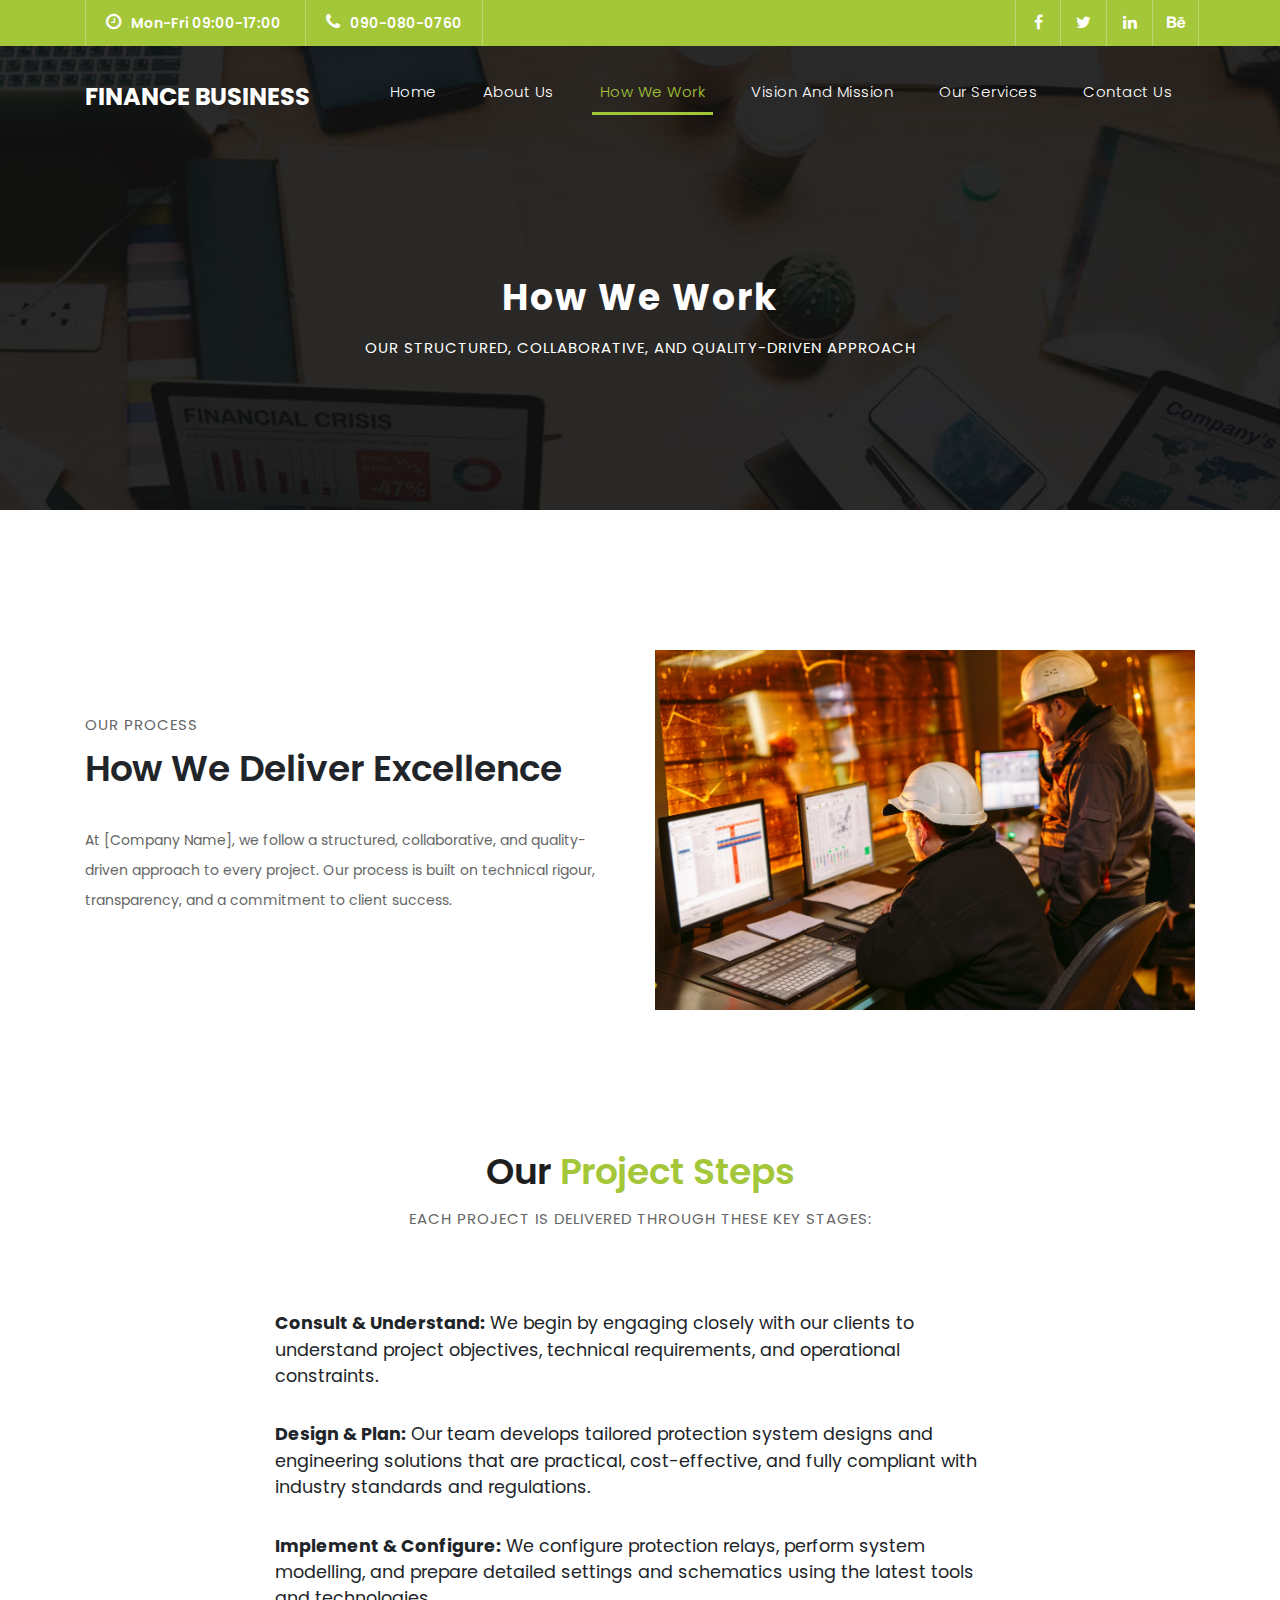
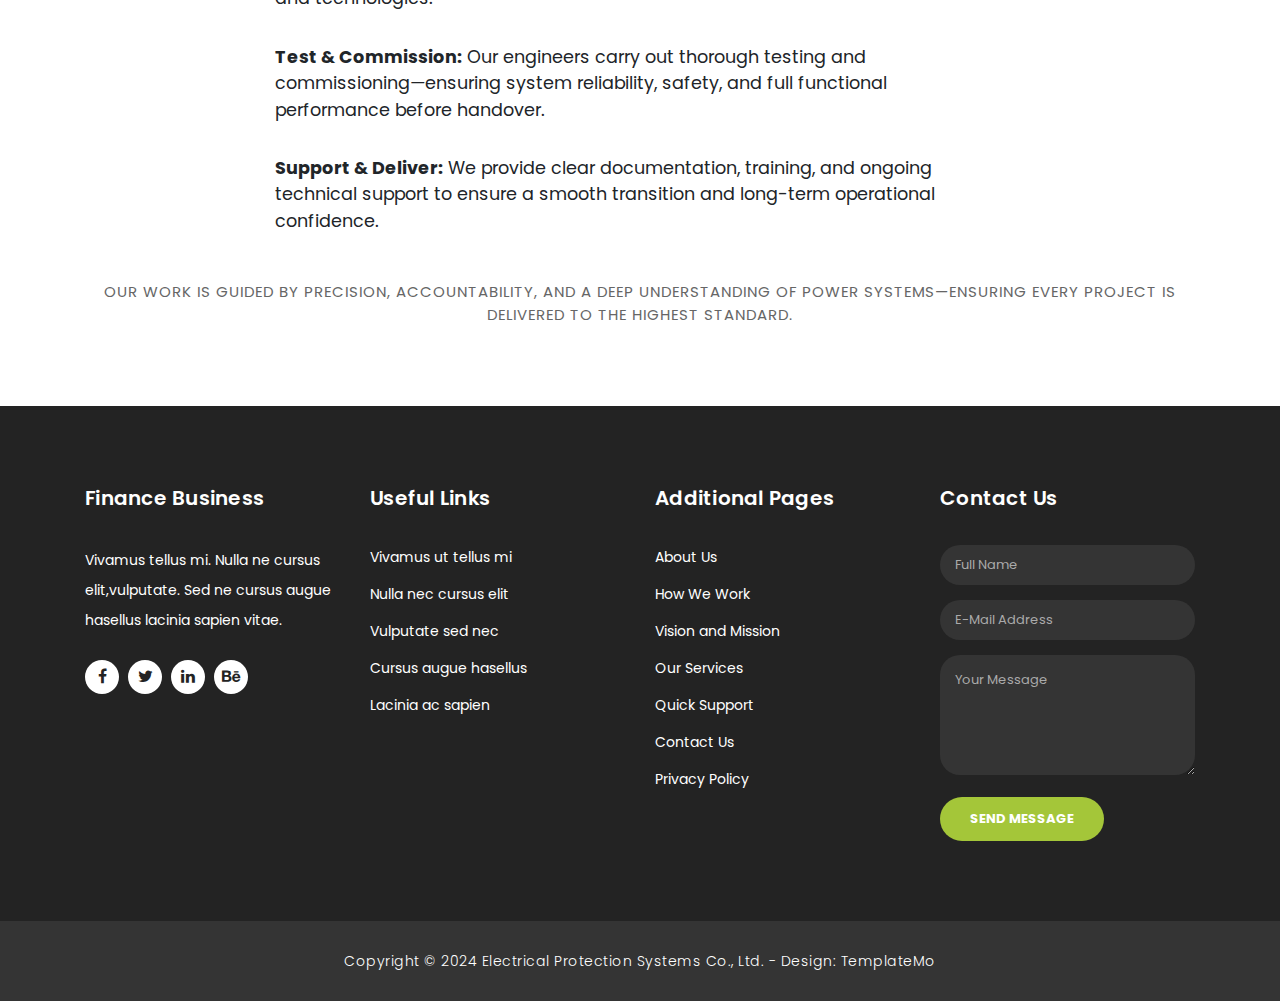
<file: how-we-work.html>
<!DOCTYPE html>
<html lang="en">

  <head>

    <meta charset="utf-8">
    <meta name="viewport" content="width=device-width, initial-scale=1, shrink-to-fit=no">
    <meta name="description" content="">
    <meta name="author" content="TemplateMo">
    <link href="https://fonts.googleapis.com/css?family=Poppins:100,200,300,400,500,600,700,800,900&display=swap" rel="stylesheet">

    <title>How We Work</title>

    <!-- Bootstrap core CSS -->
    <link href="vendor/bootstrap/css/bootstrap.min.css" rel="stylesheet">

    <!-- Additional CSS Files -->
    <link rel="stylesheet" href="assets/css/fontawesome.css">
    <link rel="stylesheet" href="assets/css/templatemo-finance-business.css">
    <link rel="stylesheet" href="assets/css/owl.css">
<!--

Finance Business TemplateMo

https://templatemo.com/tm-545-finance-business

-->
  </head>

  <body>

    <!-- ***** Preloader Start ***** -->
    <div id="preloader">
        <div class="jumper">
            <div></div>
            <div></div>
            <div></div>
        </div>
    </div>  
    <!-- ***** Preloader End ***** -->

    <!-- Header -->
    <div class="sub-header">
      <div class="container">
        <div class="row">
          <div class="col-md-8 col-xs-12">
            <ul class="left-info">
              <li><a href="#"><i class="fa fa-clock-o"></i>Mon-Fri 09:00-17:00</a></li>
              <li><a href="#"><i class="fa fa-phone"></i>090-080-0760</a></li>
            </ul>
          </div>
          <div class="col-md-4">
            <ul class="right-icons">
              <li><a href="#"><i class="fa fa-facebook"></i></a></li>
              <li><a href="#"><i class="fa fa-twitter"></i></a></li>
              <li><a href="#"><i class="fa fa-linkedin"></i></a></li>
              <li><a href="#"><i class="fa fa-behance"></i></a></li>
            </ul>
          </div>
        </div>
      </div>
    </div>
    
    <header class="">
      <nav class="navbar navbar-expand-lg">
        <div class="container">
          <a class="navbar-brand" href="index.html"><h2>Finance Business</h2></a>
          <button class="navbar-toggler" type="button" data-toggle="collapse" data-target="#navbarResponsive" aria-controls="navbarResponsive" aria-expanded="false" aria-label="Toggle navigation">
            <span class="navbar-toggler-icon"></span>
          </button>
          <div class="collapse navbar-collapse" id="navbarResponsive">
            <ul class="navbar-nav ml-auto">
              <li class="nav-item">
                <a class="nav-link" href="index.html">Home
                  <span class="sr-only">(current)</span>
                </a>
              </li>
              <li class="nav-item">
                <a class="nav-link" href="about.html">About Us</a>
              </li>
              <li class="nav-item active">
                <a class="nav-link" href="how-we-work.html">How We Work</a>
              </li>
              <li class="nav-item">
                <a class="nav-link" href="vision-mission.html">Vision and Mission</a>
              </li>
              <li class="nav-item">
                <a class="nav-link" href="services.html">Our Services</a>
              </li>
              <li class="nav-item">
                <a class="nav-link" href="contact.html">Contact Us</a>
              </li>
            </ul>
          </div>
        </div>
      </nav>
    </header>

    <!-- Page Content -->
    <div class="page-heading header-text">
      <div class="container">
        <div class="row">
          <div class="col-md-12">
            <h1>How We Work</h1>
            <span>Our structured, collaborative, and quality-driven approach</span>
          </div>
        </div>
      </div>
    </div>

    <div class="more-info about-info">
      <div class="container">
        <div class="row">
          <div class="col-md-12">
            <div class="more-info-content">
              <div class="row">
                <div class="col-md-6 align-self-center">
                  <div class="right-content">
                    <span>Our Process</span>
                    <h2>How We Deliver Excellence</h2>
                    <p>At [Company Name], we follow a structured, collaborative, and quality-driven approach to every project. Our process is built on technical rigour, transparency, and a commitment to client success.</p>
                  </div>
                </div>
                <div class="col-md-6">
                  <div class="left-image">
                    <img src="assets/images/about-image.jpg" alt="">
                  </div>
                </div>
              </div>
            </div>
          </div>
        </div>
      </div>
    </div>

    <div class="services">
      <div class="container">
        <div class="row">
          <div class="col-md-12">
            <div class="section-heading">
              <h2>Our <em>Project Steps</em></h2>
              <span>Each project is delivered through these key stages:</span>
            </div>
          </div>
          <div class="col-md-2"></div>
          <div class="col-md-8">
            <div class="row">
              <div class="col-md-12">
                <ul class="timeline" style="list-style: none; padding-left: 0;">
                  <li style="margin-bottom: 2rem; font-size: 1.1rem;"><strong>Consult &amp; Understand:</strong> We begin by engaging closely with our clients to understand project objectives, technical requirements, and operational constraints.</li>
                  <li style="margin-bottom: 2rem; font-size: 1.1rem;"><strong>Design &amp; Plan:</strong> Our team develops tailored protection system designs and engineering solutions that are practical, cost-effective, and fully compliant with industry standards and regulations.</li>
                  <li style="margin-bottom: 2rem; font-size: 1.1rem;"><strong>Implement &amp; Configure:</strong> We configure protection relays, perform system modelling, and prepare detailed settings and schematics using the latest tools and technologies.</li>
                  <li style="margin-bottom: 2rem; font-size: 1.1rem;"><strong>Test &amp; Commission:</strong> Our engineers carry out thorough testing and commissioning—ensuring system reliability, safety, and full functional performance before handover.</li>
                  <li style="margin-bottom: 2rem; font-size: 1.1rem;"><strong>Support &amp; Deliver:</strong> We provide clear documentation, training, and ongoing technical support to ensure a smooth transition and long-term operational confidence.</li>
                </ul>
              </div>
            </div>
          </div>
          <div class="col-md-2"></div>
        </div>
        <div class="row">
          <div class="col-md-12">
            <div class="section-heading">
              <span>Our work is guided by precision, accountability, and a deep understanding of power systems—ensuring every project is delivered to the highest standard.</span>
            </div>
          </div>
        </div>
      </div>
    </div>

    <!-- Footer Starts Here -->
    <footer>
      <div class="container">
        <div class="row">
          <div class="col-md-3 footer-item">
            <h4>Finance Business</h4>
            <p>Vivamus tellus mi. Nulla ne cursus elit,vulputate. Sed ne cursus augue hasellus lacinia sapien vitae.</p>
            <ul class="social-icons">
              <li><a rel="nofollow" href="https://fb.com/templatemo" target="_blank"><i class="fa fa-facebook"></i></a></li>
              <li><a href="#"><i class="fa fa-twitter"></i></a></li>
              <li><a href="#"><i class="fa fa-linkedin"></i></a></li>
              <li><a href="#"><i class="fa fa-behance"></i></a></li>
            </ul>
          </div>
          <div class="col-md-3 footer-item">
            <h4>Useful Links</h4>
            <ul class="menu-list">
              <li><a href="#">Vivamus ut tellus mi</a></li>
              <li><a href="#">Nulla nec cursus elit</a></li>
              <li><a href="#">Vulputate sed nec</a></li>
              <li><a href="#">Cursus augue hasellus</a></li>
              <li><a href="#">Lacinia ac sapien</a></li>
            </ul>
          </div>
          <div class="col-md-3 footer-item">
            <h4>Additional Pages</h4>
            <ul class="menu-list">
              <li><a href="about.html">About Us</a></li>
              <li><a href="how-we-work.html">How We Work</a></li>
              <li><a href="vision-mission.html">Vision and Mission</a></li>
              <li><a href="services.html">Our Services</a></li>
              <li><a href="#">Quick Support</a></li>
              <li><a href="#">Contact Us</a></li>
              <li><a href="#">Privacy Policy</a></li>
            </ul>
          </div>
          <div class="col-md-3 footer-item last-item">
            <h4>Contact Us</h4>
            <div class="contact-form">
              <form id="contact footer-contact" action="" method="post">
                <div class="row">
                  <div class="col-lg-12 col-md-12 col-sm-12">
                    <fieldset>
                      <input name="name" type="text" class="form-control" id="name" placeholder="Full Name" required="">
                    </fieldset>
                  </div>
                  <div class="col-lg-12 col-md-12 col-sm-12">
                    <fieldset>
                      <input name="email" type="text" class="form-control" id="email" pattern="[^ @]*@[^ @]*" placeholder="E-Mail Address" required="">
                    </fieldset>
                  </div>
                  <div class="col-lg-12">
                    <fieldset>
                      <textarea name="message" rows="6" class="form-control" id="message" placeholder="Your Message" required=""></textarea>
                    </fieldset>
                  </div>
                  <div class="col-lg-12">
                    <fieldset>
                      <button type="submit" id="form-submit" class="filled-button">Send Message</button>
                    </fieldset>
                  </div>
                </div>
              </form>
            </div>
          </div>
        </div>
      </div>
    </footer>
    
    <div class="sub-footer">
      <div class="container">
        <div class="row">
          <div class="col-md-12">
            <p>Copyright &copy; 2024 Electrical Protection Systems Co., Ltd.
            
            - Design: <a rel="nofollow noopener" href="https://templatemo.com" target="_blank">TemplateMo</a></p>
          </div>
        </div>
      </div>
    </div>

    <!-- Bootstrap core JavaScript -->
    <script src="vendor/jquery/jquery.min.js"></script>
    <script src="vendor/bootstrap/js/bootstrap.bundle.min.js"></script>

    <!-- Additional Scripts -->
    <script src="assets/js/custom.js"></script>
    <script src="assets/js/owl.js"></script>
    <script src="assets/js/slick.js"></script>
    <script src="assets/js/accordions.js"></script>

    <script language = "text/Javascript"> 
      cleared[0] = cleared[1] = cleared[2] = 0; //set a cleared flag for each field
      function clearField(t){                   //declaring the array outside of the
      if(! cleared[t.id]){                      // function makes it static and global
          cleared[t.id] = 1;  // you could use true and false, but that's more typing
          t.value='';         // with more chance of typos
          t.style.color='#fff';
          }
      }
    </script>

  </body>
</html>
</file>
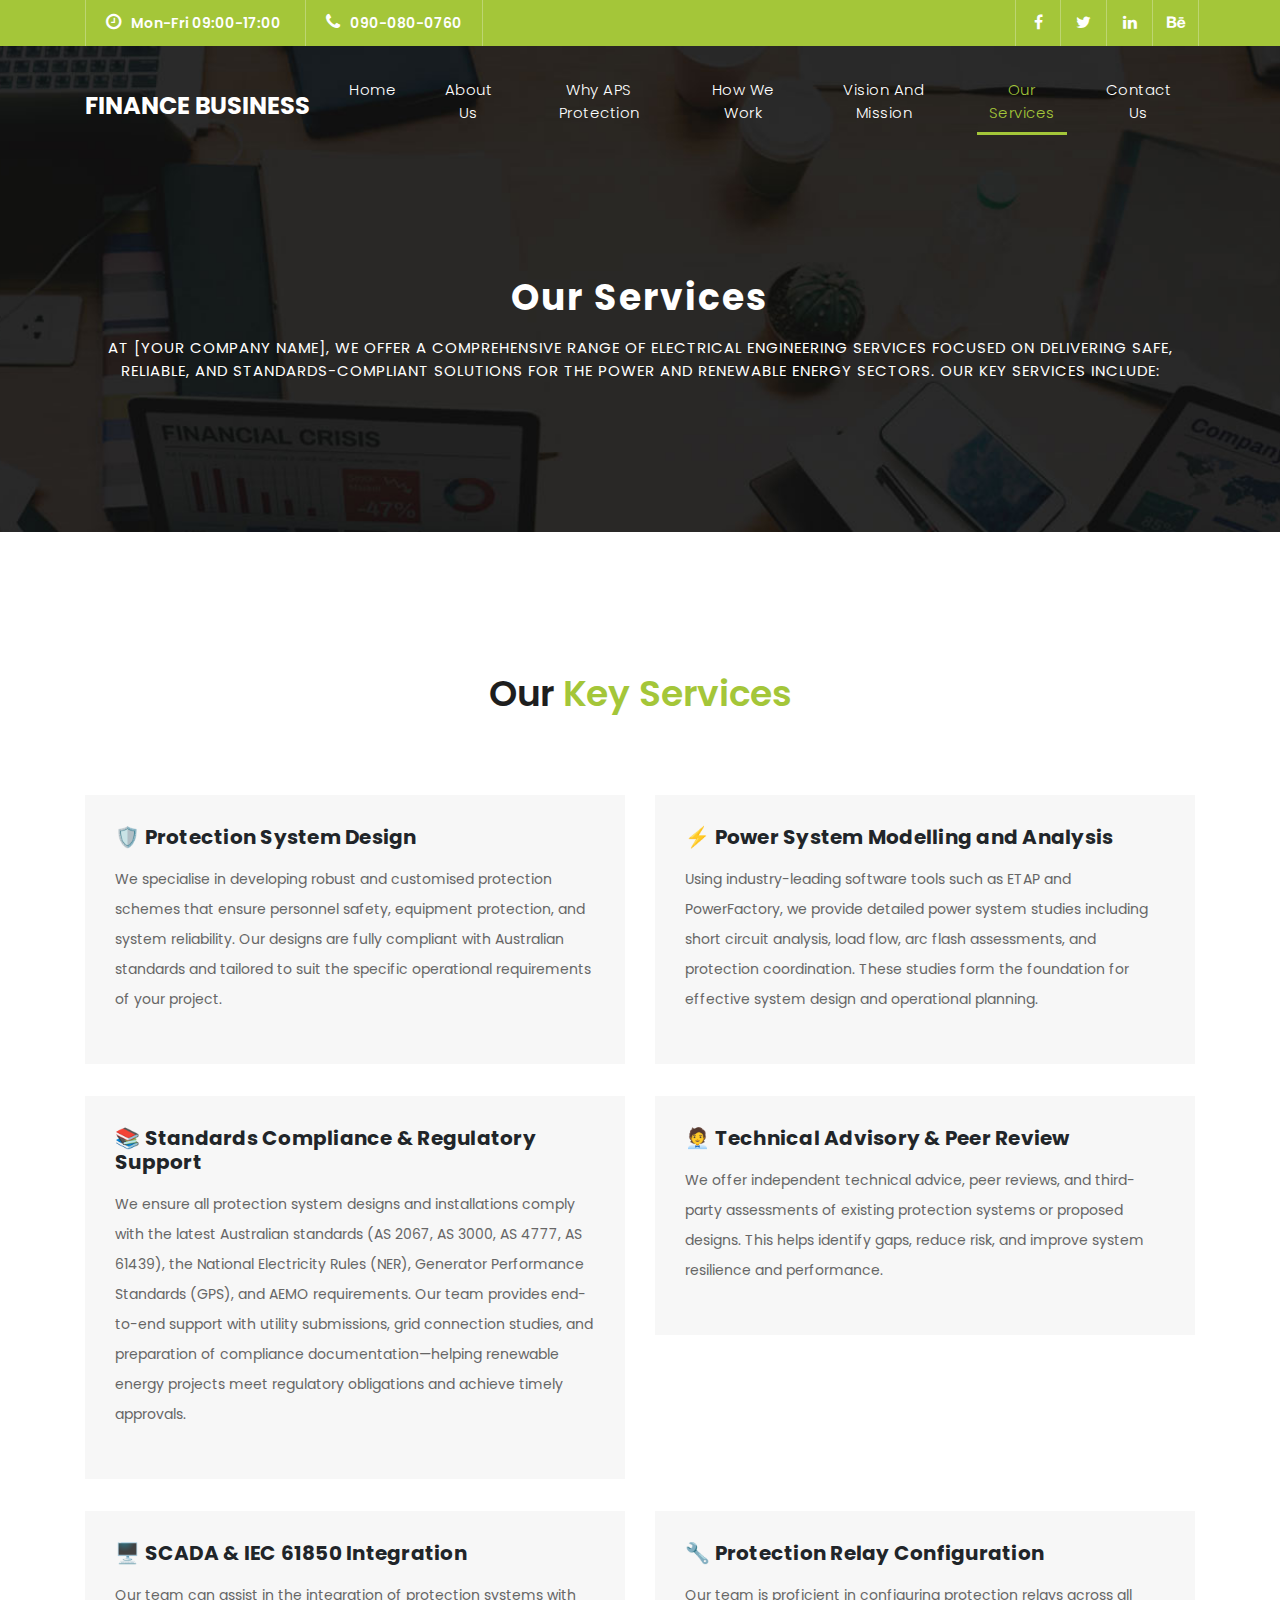
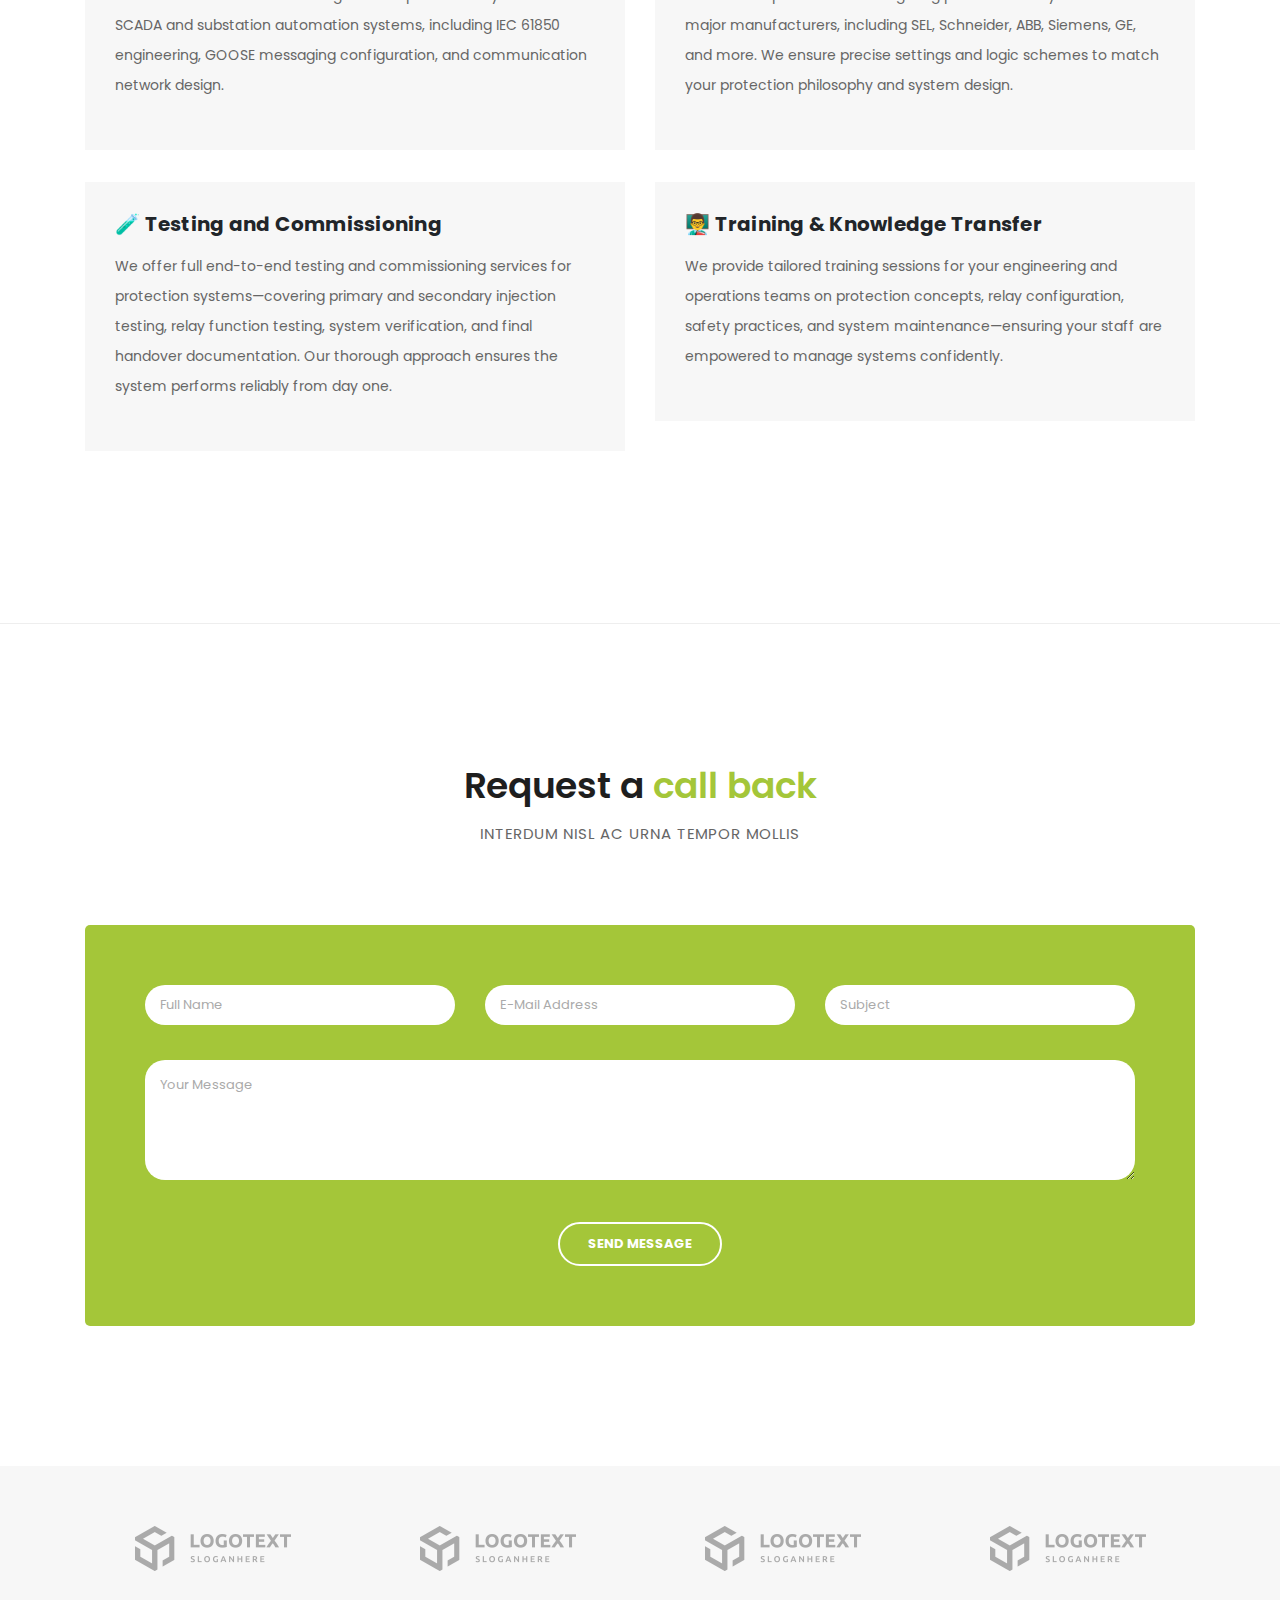
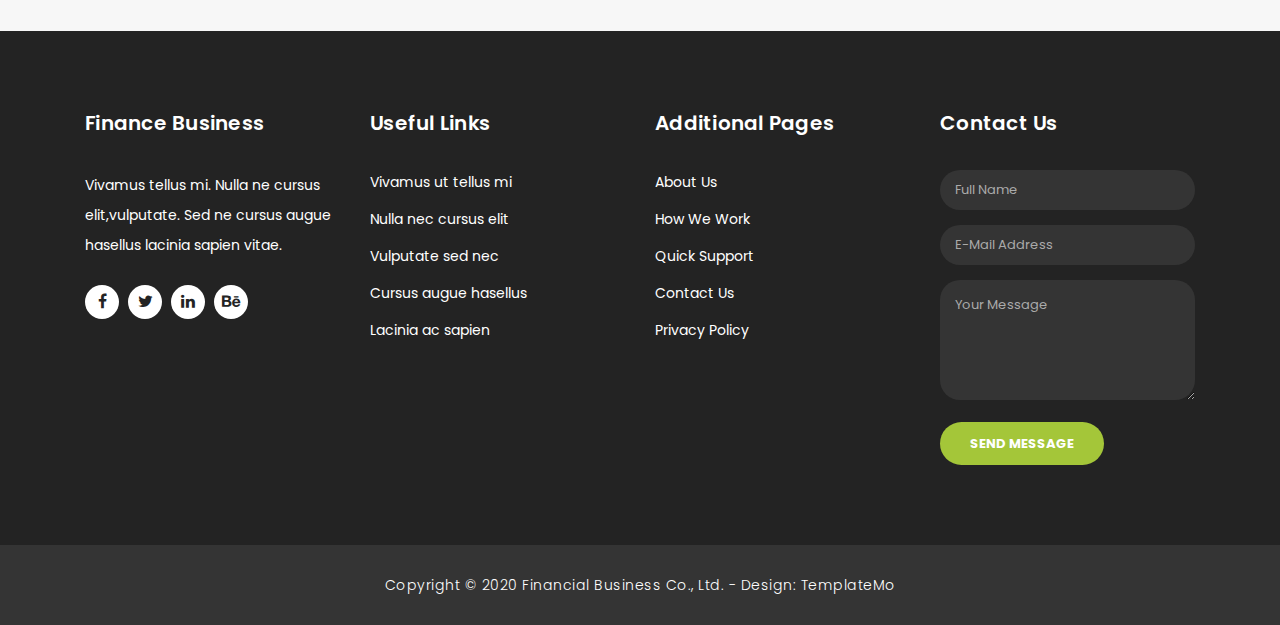
<file: services.html>
<!DOCTYPE html>
<html lang="en">

  <head>

    <meta charset="utf-8">
    <meta name="viewport" content="width=device-width, initial-scale=1, shrink-to-fit=no">
    <meta name="description" content="">
    <meta name="author" content="TemplateMo">
    <link href="https://fonts.googleapis.com/css?family=Poppins:100,200,300,400,500,600,700,800,900&display=swap" rel="stylesheet">

    <title>Finance Business - Services</title>

    <!-- Bootstrap core CSS -->
    <link href="vendor/bootstrap/css/bootstrap.min.css" rel="stylesheet">

    <!-- Additional CSS Files -->
    <link rel="stylesheet" href="assets/css/fontawesome.css">
    <link rel="stylesheet" href="assets/css/templatemo-finance-business.css">
    <link rel="stylesheet" href="assets/css/owl.css">
<!--

Finance Business TemplateMo

https://templatemo.com/tm-545-finance-business

-->
  </head>

  <body>

    <!-- ***** Preloader Start ***** -->
    <div id="preloader">
        <div class="jumper">
            <div></div>
            <div></div>
            <div></div>
        </div>
    </div>  
    <!-- ***** Preloader End ***** -->

    <!-- Header -->
    <div class="sub-header">
      <div class="container">
        <div class="row">
          <div class="col-md-8 col-xs-12">
            <ul class="left-info">
              <li><a href="#"><i class="fa fa-clock-o"></i>Mon-Fri 09:00-17:00</a></li>
              <li><a href="#"><i class="fa fa-phone"></i>090-080-0760</a></li>
            </ul>
          </div>
          <div class="col-md-4">
            <ul class="right-icons">
              <li><a href="#"><i class="fa fa-facebook"></i></a></li>
              <li><a href="#"><i class="fa fa-twitter"></i></a></li>
              <li><a href="#"><i class="fa fa-linkedin"></i></a></li>
              <li><a href="#"><i class="fa fa-behance"></i></a></li>
            </ul>
          </div>
        </div>
      </div>
    </div>
    
    <header class="">
      <nav class="navbar navbar-expand-lg">
        <div class="container">
          <a class="navbar-brand" href="index.html"><h2>Finance Business</h2></a>
          <button class="navbar-toggler" type="button" data-toggle="collapse" data-target="#navbarResponsive" aria-controls="navbarResponsive" aria-expanded="false" aria-label="Toggle navigation">
            <span class="navbar-toggler-icon"></span>
          </button>
          <div class="collapse navbar-collapse" id="navbarResponsive">
            <ul class="navbar-nav ml-auto">
              <li class="nav-item">
                <a class="nav-link" href="index.html">Home
                  <span class="sr-only">(current)</span>
                </a>
              </li>
              <li class="nav-item">
                <a class="nav-link" href="about.html">About Us</a>
              </li>
              <li class="nav-item">
                <a class="nav-link" href="why-aps-protection.html">Why APS Protection</a>
              </li>
              <li class="nav-item">
                <a class="nav-link" href="how-we-work.html">How We Work</a>
              </li>
              <li class="nav-item">
                <a class="nav-link" href="vision-mission.html">Vision and Mission</a>
              </li>
              <li class="nav-item active">
                <a class="nav-link" href="services.html">Our Services</a>
              </li>
              <li class="nav-item">
                <a class="nav-link" href="contact.html">Contact Us</a>
              </li>
            </ul>
          </div>
        </div>
      </nav>
    </header>

    <!-- Page Content -->
    <div class="page-heading header-text">
      <div class="container">
        <div class="row">
          <div class="col-md-12">
            <h1>Our Services</h1>
            <span>At [Your Company Name], we offer a comprehensive range of electrical engineering services focused on delivering safe, reliable, and standards-compliant solutions for the power and renewable energy sectors. Our key services include:</span>
          </div>
        </div>
      </div>
    </div>

    <div class="single-services">
      <div class="container">
        <div class="row">
          <div class="col-md-12">
            <div class="section-heading">
              <h2>Our <em>Key Services</em></h2>
            </div>
          </div>
        </div>
        <div class="row">
          <div class="col-md-6" style="margin-bottom: 2rem;">
            <div class="service-item">
              <div class="down-content">
                <h4>🛡️ Protection System Design</h4>
                <p>We specialise in developing robust and customised protection schemes that ensure personnel safety, equipment protection, and system reliability. Our designs are fully compliant with Australian standards and tailored to suit the specific operational requirements of your project.</p>
              </div>
            </div>
          </div>
          <div class="col-md-6" style="margin-bottom: 2rem;">
            <div class="service-item">
              <div class="down-content">
                <h4>⚡ Power System Modelling and Analysis</h4>
                <p>Using industry-leading software tools such as ETAP and PowerFactory, we provide detailed power system studies including short circuit analysis, load flow, arc flash assessments, and protection coordination. These studies form the foundation for effective system design and operational planning.</p>
              </div>
            </div>
          </div>
          <div class="col-md-6" style="margin-bottom: 2rem;">
            <div class="service-item">
              <div class="down-content">
                <h4>📚 Standards Compliance &amp; Regulatory Support</h4>
                <p>We ensure all protection system designs and installations comply with the latest Australian standards (AS 2067, AS 3000, AS 4777, AS 61439), the National Electricity Rules (NER), Generator Performance Standards (GPS), and AEMO requirements. Our team provides end-to-end support with utility submissions, grid connection studies, and preparation of compliance documentation—helping renewable energy projects meet regulatory obligations and achieve timely approvals.</p>
              </div>
            </div>
          </div>
          <div class="col-md-6" style="margin-bottom: 2rem;">
            <div class="service-item">
              <div class="down-content">
                <h4>🧑‍💼 Technical Advisory &amp; Peer Review</h4>
                <p>We offer independent technical advice, peer reviews, and third-party assessments of existing protection systems or proposed designs. This helps identify gaps, reduce risk, and improve system resilience and performance.</p>
              </div>
            </div>
          </div>
          <div class="col-md-6" style="margin-bottom: 2rem;">
            <div class="service-item">
              <div class="down-content">
                <h4>🖥️ SCADA &amp; IEC 61850 Integration</h4>
                <p>Our team can assist in the integration of protection systems with SCADA and substation automation systems, including IEC 61850 engineering, GOOSE messaging configuration, and communication network design.</p>
              </div>
            </div>
          </div>
          <div class="col-md-6" style="margin-bottom: 2rem;">
            <div class="service-item">
              <div class="down-content">
                <h4>🔧 Protection Relay Configuration</h4>
                <p>Our team is proficient in configuring protection relays across all major manufacturers, including SEL, Schneider, ABB, Siemens, GE, and more. We ensure precise settings and logic schemes to match your protection philosophy and system design.</p>
              </div>
            </div>
          </div>
          <div class="col-md-6" style="margin-bottom: 2rem;">
            <div class="service-item">
              <div class="down-content">
                <h4>🧪 Testing and Commissioning</h4>
                <p>We offer full end-to-end testing and commissioning services for protection systems—covering primary and secondary injection testing, relay function testing, system verification, and final handover documentation. Our thorough approach ensures the system performs reliably from day one.</p>
              </div>
            </div>
          </div>
          <div class="col-md-6" style="margin-bottom: 2rem;">
            <div class="service-item">
              <div class="down-content">
                <h4>👨‍🏫 Training &amp; Knowledge Transfer</h4>
                <p>We provide tailored training sessions for your engineering and operations teams on protection concepts, relay configuration, safety practices, and system maintenance—ensuring your staff are empowered to manage systems confidently.</p>
              </div>
            </div>
          </div>
        </div>
      </div>
    </div>

    <div class="callback-form callback-services">
      <div class="container">
        <div class="row">
          <div class="col-md-12">
            <div class="section-heading">
              <h2>Request a <em>call back</em></h2>
              <span>interdum nisl ac urna tempor mollis</span>
            </div>
          </div>
          <div class="col-md-12">
            <div class="contact-form">
              <form id="contact" action="" method="post">
                <div class="row">
                  <div class="col-lg-4 col-md-12 col-sm-12">
                    <fieldset>
                      <input name="name" type="text" class="form-control" id="name" placeholder="Full Name" required="">
                    </fieldset>
                  </div>
                  <div class="col-lg-4 col-md-12 col-sm-12">
                    <fieldset>
                      <input name="email" type="text" class="form-control" id="email" pattern="[^ @]*@[^ @]*" placeholder="E-Mail Address" required="">
                    </fieldset>
                  </div>
                  <div class="col-lg-4 col-md-12 col-sm-12">
                    <fieldset>
                      <input name="subject" type="text" class="form-control" id="subject" placeholder="Subject" required="">
                    </fieldset>
                  </div>
                  <div class="col-lg-12">
                    <fieldset>
                      <textarea name="message" rows="6" class="form-control" id="message" placeholder="Your Message" required=""></textarea>
                    </fieldset>
                  </div>
                  <div class="col-lg-12">
                    <fieldset>
                      <button type="submit" id="form-submit" class="border-button">Send Message</button>
                    </fieldset>
                  </div>
                </div>
              </form>
            </div>
          </div>
        </div>
      </div>
    </div>

    <div class="partners">
      <div class="container">
        <div class="row">
          <div class="col-md-12">
            <div class="owl-partners owl-carousel">
              <div class="partner-item">
                <img src="assets/images/client-01.png" alt="">
              </div>
            </div>
          </div>
        </div>
      </div>
    </div>


    <!-- Footer Starts Here -->
    <footer>
      <div class="container">
        <div class="row">
          <div class="col-md-3 footer-item">
            <h4>Finance Business</h4>
            <p>Vivamus tellus mi. Nulla ne cursus elit,vulputate. Sed ne cursus augue hasellus lacinia sapien vitae.</p>
            <ul class="social-icons">
              <li><a rel="nofollow" href="https://fb.com/templatemo" target="_blank"><i class="fa fa-facebook"></i></a></li>
              <li><a href="#"><i class="fa fa-twitter"></i></a></li>
              <li><a href="#"><i class="fa fa-linkedin"></i></a></li>
              <li><a href="#"><i class="fa fa-behance"></i></a></li>
            </ul>
          </div>
          <div class="col-md-3 footer-item">
            <h4>Useful Links</h4>
            <ul class="menu-list">
              <li><a href="#">Vivamus ut tellus mi</a></li>
              <li><a href="#">Nulla nec cursus elit</a></li>
              <li><a href="#">Vulputate sed nec</a></li>
              <li><a href="#">Cursus augue hasellus</a></li>
              <li><a href="#">Lacinia ac sapien</a></li>
            </ul>
          </div>
          <div class="col-md-3 footer-item">
            <h4>Additional Pages</h4>
            <ul class="menu-list">
              <li><a href="#">About Us</a></li>
              <li><a href="#">How We Work</a></li>
              <li><a href="#">Quick Support</a></li>
              <li><a href="#">Contact Us</a></li>
              <li><a href="#">Privacy Policy</a></li>
            </ul>
          </div>
          <div class="col-md-3 footer-item last-item">
            <h4>Contact Us</h4>
            <div class="contact-form">
              <form id="contact footer-contact" action="" method="post">
                <div class="row">
                  <div class="col-lg-12 col-md-12 col-sm-12">
                    <fieldset>
                      <input name="name" type="text" class="form-control" id="name" placeholder="Full Name" required="">
                    </fieldset>
                  </div>
                  <div class="col-lg-12 col-md-12 col-sm-12">
                    <fieldset>
                      <input name="email" type="text" class="form-control" id="email" pattern="[^ @]*@[^ @]*" placeholder="E-Mail Address" required="">
                    </fieldset>
                  </div>
                  <div class="col-lg-12">
                    <fieldset>
                      <textarea name="message" rows="6" class="form-control" id="message" placeholder="Your Message" required=""></textarea>
                    </fieldset>
                  </div>
                  <div class="col-lg-12">
                    <fieldset>
                      <button type="submit" id="form-submit" class="filled-button">Send Message</button>
                    </fieldset>
                  </div>
                </div>
              </form>
            </div>
          </div>
        </div>
      </div>
    </footer>
    
    <div class="sub-footer">
      <div class="container">
        <div class="row">
          <div class="col-md-12">
            <p>Copyright &copy; 2020 Financial Business Co., Ltd.
            
            - Design: <a rel="nofollow noopener" href="https://templatemo.com" target="_blank">TemplateMo</a></p>
          </div>
        </div>
      </div>
    </div>

    <!-- Bootstrap core JavaScript -->
    <script src="vendor/jquery/jquery.min.js"></script>
    <script src="vendor/bootstrap/js/bootstrap.bundle.min.js"></script>

    <!-- Additional Scripts -->
    <script src="assets/js/custom.js"></script>
    <script src="assets/js/owl.js"></script>
    <script src="assets/js/slick.js"></script>
    <script src="assets/js/accordions.js"></script>

    <script language = "text/Javascript"> 
      cleared[0] = cleared[1] = cleared[2] = 0; //set a cleared flag for each field
      function clearField(t){                   //declaring the array outside of the
      if(! cleared[t.id]){                      // function makes it static and global
          cleared[t.id] = 1;  // you could use true and false, but that's more typing
          t.value='';         // with more chance of typos
          t.style.color='#fff';
          }
      }
    </script>

  </body>
</html>
</file>
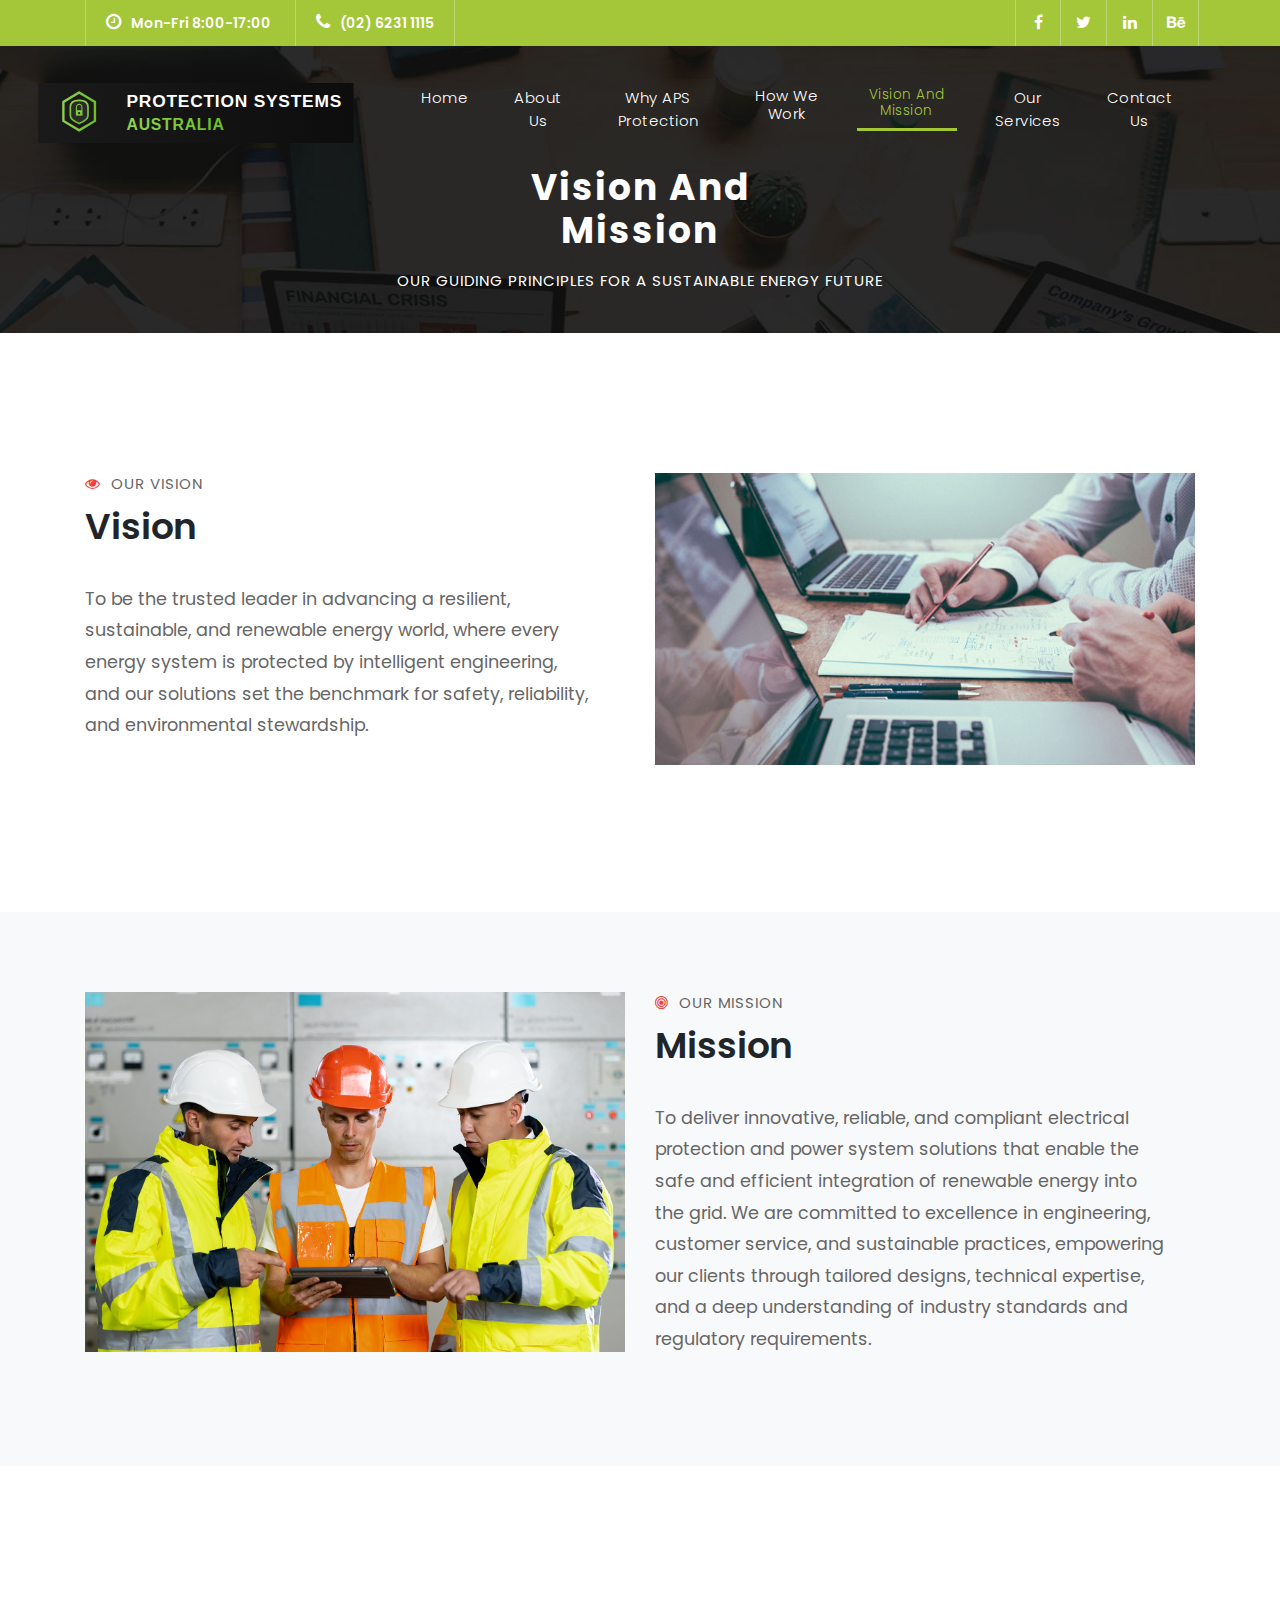
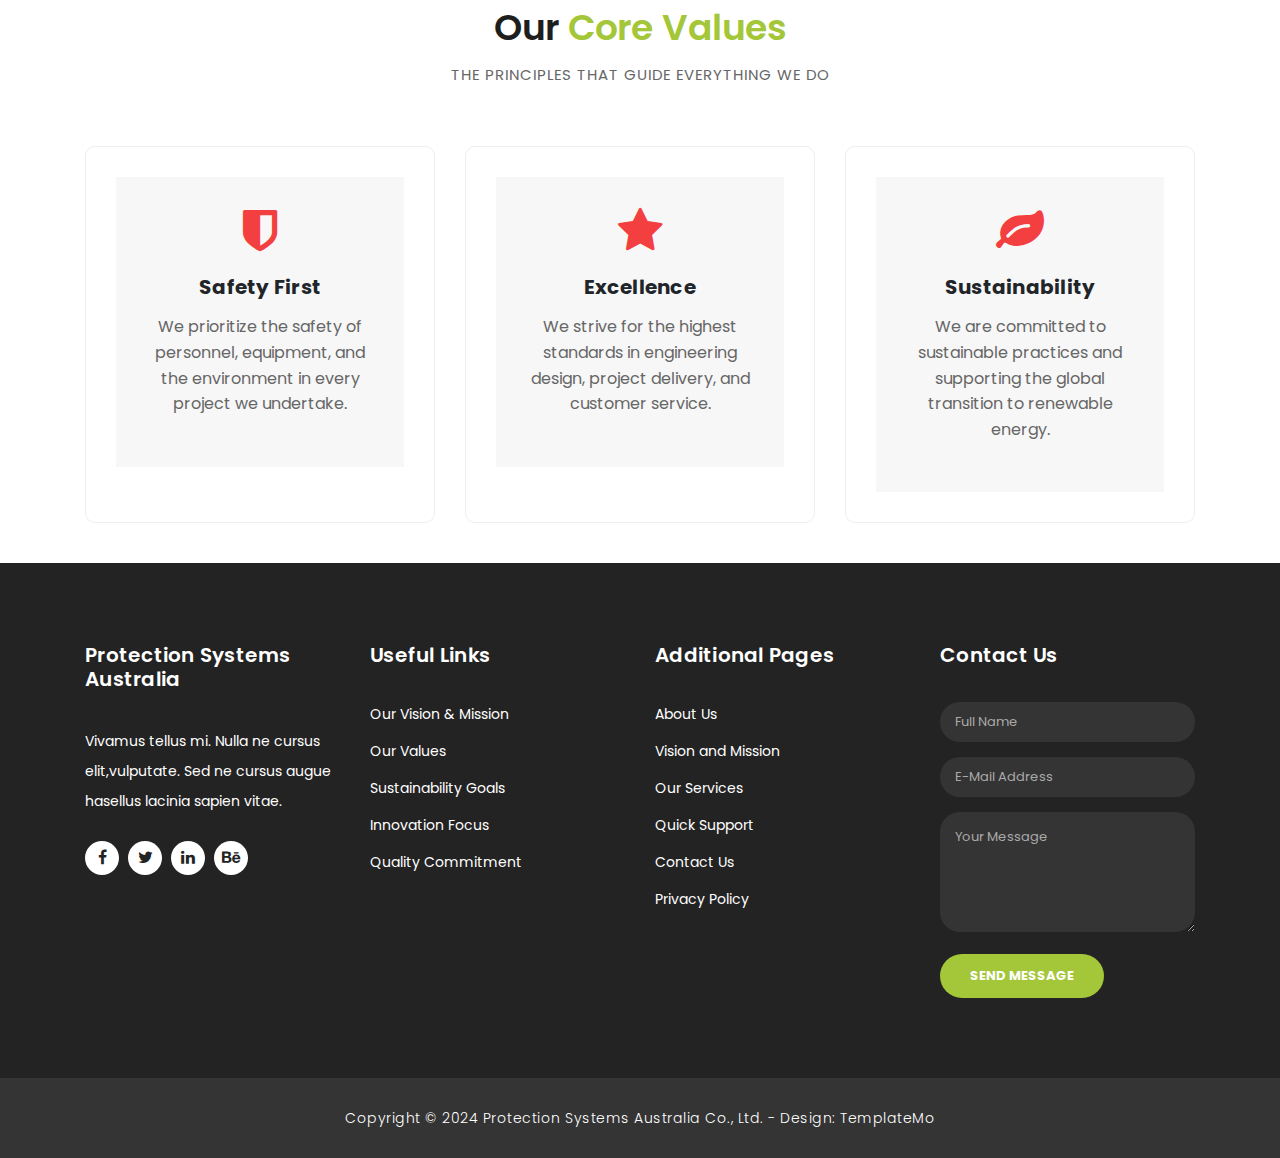
<file: vision-mission.html>
<!DOCTYPE html>
<html lang="en">

  <head>

    <meta charset="utf-8">
    <meta name="viewport" content="width=device-width, initial-scale=1, shrink-to-fit=no">
    <meta name="description" content="">
    <meta name="author" content="TemplateMo">
    <link href="https://fonts.googleapis.com/css?family=Poppins:100,200,300,400,500,600,700,800,900&display=swap" rel="stylesheet">

    <title>Vision and Mission - Protection Systems Australia</title>

    <!-- Favicon -->
    <link rel="icon" type="image/svg+xml" href="assets/images/psa-favicon-balanced.svg">
    <link rel="icon" type="image/png" href="assets/images/favicon.png">
    <link rel="apple-touch-icon" href="assets/images/favicon.png">

    <!-- Bootstrap core CSS -->
    <link href="vendor/bootstrap/css/bootstrap.min.css" rel="stylesheet">

    <!-- Additional CSS Files -->
    <link rel="stylesheet" href="assets/css/fontawesome.css">
    <link rel="stylesheet" href="assets/css/templatemo-finance-business.css">
    <link rel="stylesheet" href="assets/css/owl.css">
<!--

Finance Business TemplateMo

https://templatemo.com/tm-545-finance-business

-->
  </head>

  <body>

    <!-- ***** Preloader Start ***** -->
    <div id="preloader">
        <div class="jumper">
            <div></div>
            <div></div>
            <div></div>
        </div>
    </div>  
    <!-- ***** Preloader End ***** -->

    <!-- Header -->
    <div class="sub-header">
      <div class="container">
        <div class="row">
          <div class="col-md-8 col-xs-12">
            <ul class="left-info">
              <li><a href="#"><i class="fa fa-clock-o"></i>Mon-Fri 8:00-17:00</a></li>
              <li><a href="#"><i class="fa fa-phone"></i>(02) 6231 1115</a></li>
            </ul>
          </div>
          <div class="col-md-4">
            <ul class="right-icons">
              <li><a href="#"><i class="fa fa-facebook"></i></a></li>
              <li><a href="#"><i class="fa fa-twitter"></i></a></li>
              <li><a href="#"><i class="fa fa-linkedin"></i></a></li>
              <li><a href="#"><i class="fa fa-behance"></i></a></li>
            </ul>
          </div>
        </div>
      </div>
    </div>
    
    <header class="">
      <nav class="navbar navbar-expand-lg">
        <div class="container">
          <a class="navbar-brand" href="index.html" style="display: flex; align-items: center; margin-left: -50px;">
            <img src="assets/images/enhanced_psa_logo (1).svg" alt="Protection Systems Australia" height="60">
          </a>
          <button class="navbar-toggler" type="button" data-toggle="collapse" data-target="#navbarResponsive" aria-controls="navbarResponsive" aria-expanded="false" aria-label="Toggle navigation">
            <span class="navbar-toggler-icon"></span>
          </button>
          <div class="collapse navbar-collapse" id="navbarResponsive">
            <ul class="navbar-nav ml-auto">
              <li class="nav-item">
                <a class="nav-link" href="index.html">Home
                  <span class="sr-only">(current)</span>
                </a>
              </li>
              <li class="nav-item">
                <a class="nav-link" href="about.html">About Us</a>
              </li>
              <li class="nav-item">
                <a class="nav-link" href="why-aps-protection.html">Why APS Protection</a>
              </li>
              <li class="nav-item">
                <a class="nav-link" href="how-we-work.html" style="word-break: break-word; line-height: 1.2; text-align: center; width: 80px;">How We Work</a>
              </li>
              <li class="nav-item active">
                <a class="nav-link" href="vision-mission.html" style="white-space: nowrap; line-height: 1.2; text-align: center; width: 100px; font-size: 0.85em;">Vision and<br>Mission</a>
              </li>
              <li class="nav-item">
                <a class="nav-link" href="services.html">Our Services</a>
              </li>
              <li class="nav-item">
                <a class="nav-link" href="contact.html">Contact Us</a>
              </li>
            </ul>
          </div>
        </div>
      </nav>
    </header>

    <!-- Page Content -->
    <div class="page-heading header-text" style="padding: 120px 0 40px 0;">
      <div class="container">
        <div class="row">
          <div class="col-md-12">
            <h1>Vision and<br>Mission</h1>
            <span>Our guiding principles for a sustainable energy future</span>
          </div>
        </div>
      </div>
    </div>

    <!-- Vision Section -->
    <div class="more-info about-info">
      <div class="container">
        <div class="row">
          <div class="col-md-12">
            <div class="more-info-content">
              <div class="row">
                <div class="col-md-6 align-self-center">
                  <div class="right-content">
                    <span><i class="fa fa-eye" style="color: #f33f3f; margin-right: 10px;"></i>Our Vision</span>
                    <h2>Vision</h2>
                    <p style="font-size: 1.1rem; line-height: 1.8; color: #666;">To be the trusted leader in advancing a resilient, sustainable, and renewable energy world, where every energy system is protected by intelligent engineering, and our solutions set the benchmark for safety, reliability, and environmental stewardship.</p>
                  </div>
                </div>
                <div class="col-md-6">
                  <div class="left-image">
                    <img src="assets/images/single_service_03.jpg" alt="Vision - Sustainable Energy Future">
                  </div>
                </div>
              </div>
            </div>
          </div>
        </div>
      </div>
    </div>

    <!-- Mission Section -->
    <div class="more-info about-info" style="background-color: #f8f9fa; padding: 80px 0;">
      <div class="container">
        <div class="row">
          <div class="col-md-12">
            <div class="more-info-content">
              <div class="row">
                <div class="col-md-6">
                  <div class="left-image">
                    <img src="assets/images/iStock-1346578510.jpg" alt="Mission - Engineering Excellence">
                  </div>
                </div>
                <div class="col-md-6 align-self-center">
                  <div class="right-content">
                    <span><i class="fa fa-bullseye" style="color: #f33f3f; margin-right: 10px;"></i>Our Mission</span>
                    <h2>Mission</h2>
                    <p style="font-size: 1.1rem; line-height: 1.8; color: #666;">To deliver innovative, reliable, and compliant electrical protection and power system solutions that enable the safe and efficient integration of renewable energy into the grid. We are committed to excellence in engineering, customer service, and sustainable practices, empowering our clients through tailored designs, technical expertise, and a deep understanding of industry standards and regulatory requirements.</p>
                  </div>
                </div>
              </div>
            </div>
          </div>
        </div>
      </div>
    </div>

    <!-- Values Section -->
    <div class="more-info about-info">
      <div class="container">
        <div class="row">
          <div class="col-md-12">
            <div class="section-heading" style="text-align: center; margin-bottom: 60px;">
              <h2>Our <em>Core Values</em></h2>
              <span>The principles that guide everything we do</span>
            </div>
          </div>
        </div>
        <div class="row">
          <div class="col-md-4" style="margin-bottom: 40px;">
            <div class="service-item" style="text-align: center; padding: 30px; border: 1px solid #eee; border-radius: 10px; height: 100%;">
              <div class="down-content">
                <i class="fa fa-shield" style="font-size: 3rem; color: #f33f3f; margin-bottom: 20px;"></i>
                <h4>Safety First</h4>
                <p style="font-size: 1rem; line-height: 1.6;">We prioritize the safety of personnel, equipment, and the environment in every project we undertake.</p>
              </div>
            </div>
          </div>
          <div class="col-md-4" style="margin-bottom: 40px;">
            <div class="service-item" style="text-align: center; padding: 30px; border: 1px solid #eee; border-radius: 10px; height: 100%;">
              <div class="down-content">
                <i class="fa fa-star" style="font-size: 3rem; color: #f33f3f; margin-bottom: 20px;"></i>
                <h4>Excellence</h4>
                <p style="font-size: 1rem; line-height: 1.6;">We strive for the highest standards in engineering design, project delivery, and customer service.</p>
              </div>
            </div>
          </div>
          <div class="col-md-4" style="margin-bottom: 40px;">
            <div class="service-item" style="text-align: center; padding: 30px; border: 1px solid #eee; border-radius: 10px; height: 100%;">
              <div class="down-content">
                <i class="fa fa-leaf" style="font-size: 3rem; color: #f33f3f; margin-bottom: 20px;"></i>
                <h4>Sustainability</h4>
                <p style="font-size: 1rem; line-height: 1.6;">We are committed to sustainable practices and supporting the global transition to renewable energy.</p>
              </div>
            </div>
          </div>
        </div>
      </div>
    </div>

    <!-- Footer Starts Here -->
    <footer>
      <div class="container">
        <div class="row">
          <div class="col-md-3 footer-item">
            <h4>Protection Systems Australia</h4>
            <p>Vivamus tellus mi. Nulla ne cursus elit,vulputate. Sed ne cursus augue hasellus lacinia sapien vitae.</p>
            <ul class="social-icons">
              <li><a rel="nofollow" href="https://fb.com/templatemo" target="_blank"><i class="fa fa-facebook"></i></a></li>
              <li><a href="#"><i class="fa fa-twitter"></i></a></li>
              <li><a href="#"><i class="fa fa-linkedin"></i></a></li>
              <li><a href="#"><i class="fa fa-behance"></i></a></li>
            </ul>
          </div>
          <div class="col-md-3 footer-item">
            <h4>Useful Links</h4>
            <ul class="menu-list">
              <li><a href="#">Our Vision & Mission</a></li>
              <li><a href="#">Our Values</a></li>
              <li><a href="#">Sustainability Goals</a></li>
              <li><a href="#">Innovation Focus</a></li>
              <li><a href="#">Quality Commitment</a></li>
            </ul>
          </div>
          <div class="col-md-3 footer-item">
            <h4>Additional Pages</h4>
            <ul class="menu-list">
              <li><a href="about.html">About Us</a></li>
              <li><a href="vision-mission.html">Vision and Mission</a></li>
              <li><a href="services.html">Our Services</a></li>
              <li><a href="#">Quick Support</a></li>
              <li><a href="#">Contact Us</a></li>
              <li><a href="#">Privacy Policy</a></li>
            </ul>
          </div>
          <div class="col-md-3 footer-item last-item">
            <h4>Contact Us</h4>
            <div class="contact-form">
              <form id="contact footer-contact" action="" method="post">
                <div class="row">
                  <div class="col-lg-12 col-md-12 col-sm-12">
                    <fieldset>
                      <input name="name" type="text" class="form-control" id="name" placeholder="Full Name" required="">
                    </fieldset>
                  </div>
                  <div class="col-lg-12 col-md-12 col-sm-12">
                    <fieldset>
                      <input name="email" type="text" class="form-control" id="email" pattern="[^ @]*@[^ @]*" placeholder="E-Mail Address" required="">
                    </fieldset>
                  </div>
                  <div class="col-lg-12">
                    <fieldset>
                      <textarea name="message" rows="6" class="form-control" id="message" placeholder="Your Message" required=""></textarea>
                    </fieldset>
                  </div>
                  <div class="col-lg-12">
                    <fieldset>
                      <button type="submit" id="form-submit" class="filled-button">Send Message</button>
                    </fieldset>
                  </div>
                </div>
              </form>
            </div>
          </div>
        </div>
      </div>
    </footer>
    
    <div class="sub-footer">
      <div class="container">
        <div class="row">
          <div class="col-md-12">
            <p>Copyright &copy; 2024 Protection Systems Australia Co., Ltd.
            
            - Design: <a rel="nofollow noopener" href="https://templatemo.com" target="_blank">TemplateMo</a></p>
          </div>
        </div>
      </div>
    </div>

    <!-- Bootstrap core JavaScript -->
    <script src="vendor/jquery/jquery.min.js"></script>
    <script src="vendor/bootstrap/js/bootstrap.bundle.min.js"></script>

    <!-- Additional Scripts -->
    <script src="assets/js/custom.js"></script>
    <script src="assets/js/owl.js"></script>
    <script src="assets/js/slick.js"></script>
    <script src="assets/js/accordions.js"></script>

    <script language = "text/Javascript"> 
      cleared[0] = cleared[1] = cleared[2] = 0; //set a cleared flag for each field
      function clearField(t){                   //declaring the array outside of the
      if(! cleared[t.id]){                      // function makes it static and global
          cleared[t.id] = 1;  // you could use true and false, but that's more typing
          t.value='';         // with more chance of typos
          t.style.color='#fff';
          }
      }
    </script>

  </body>
</html>
</file>
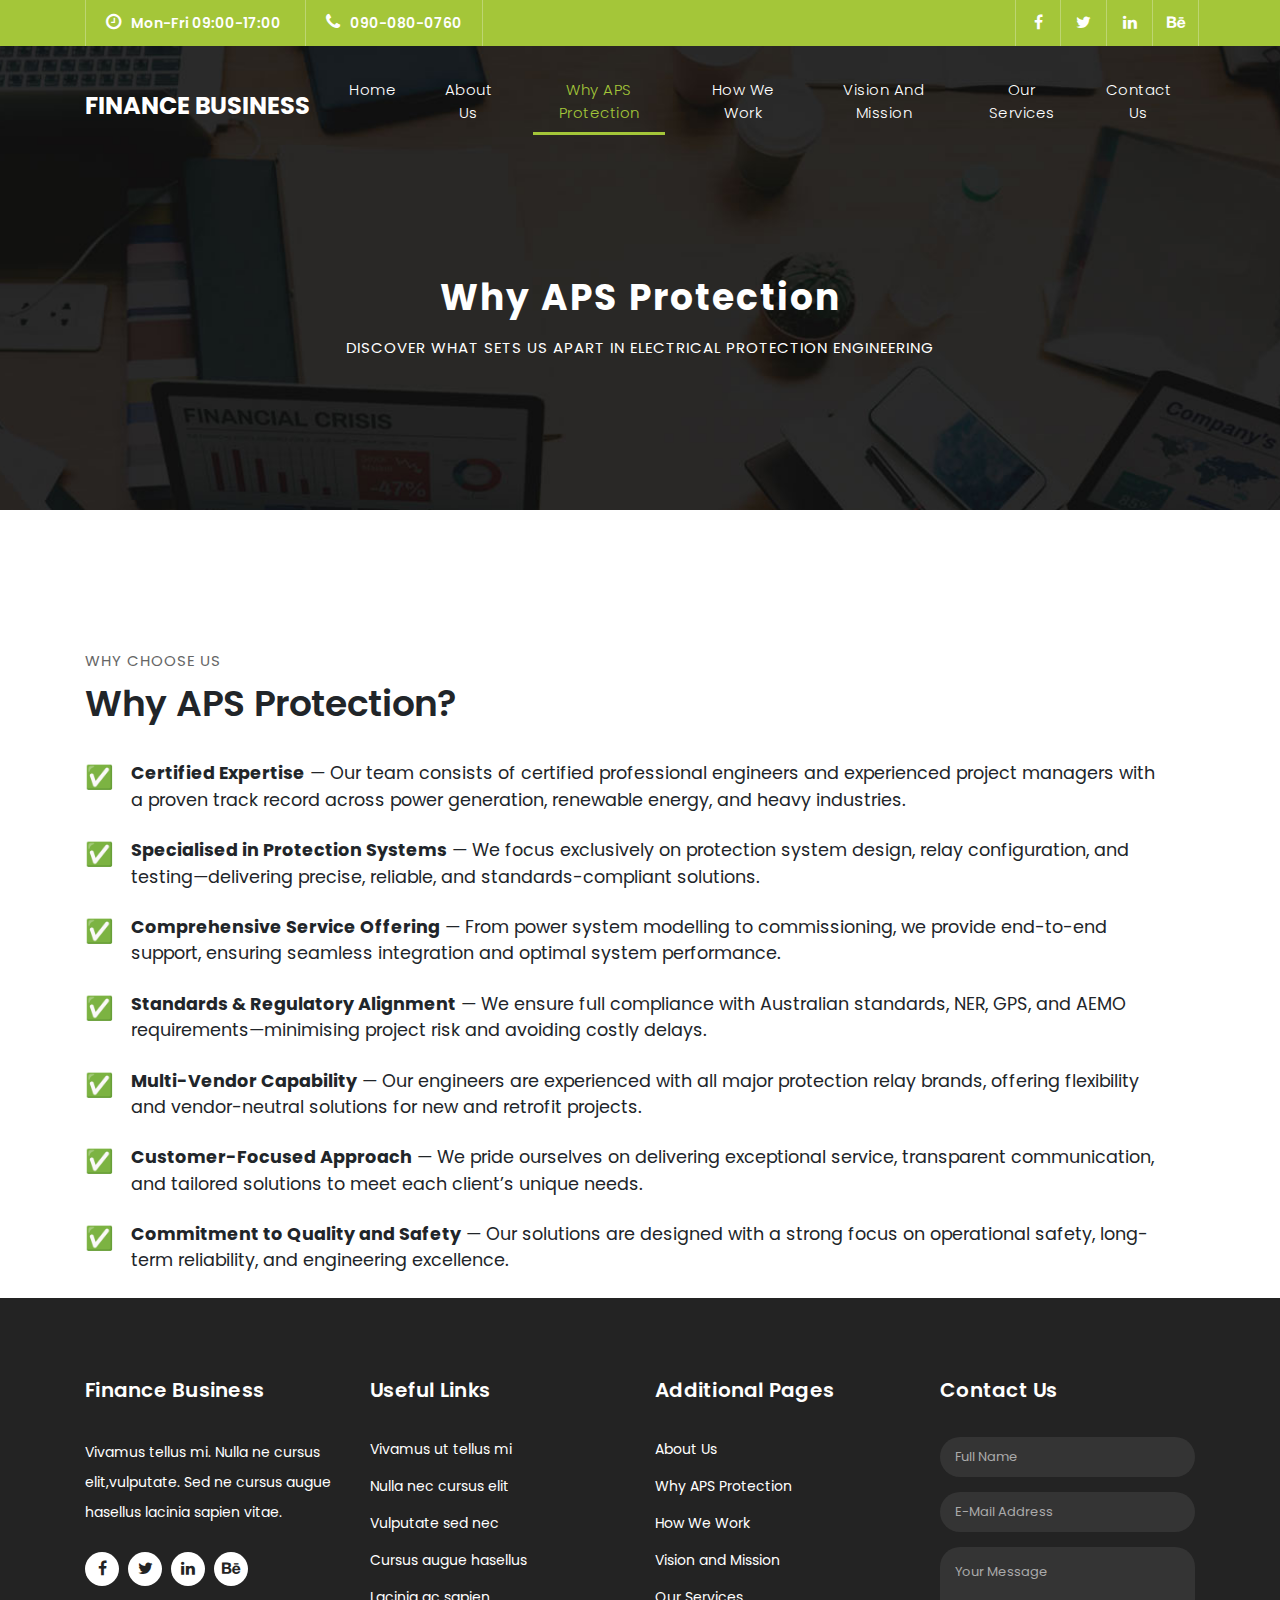
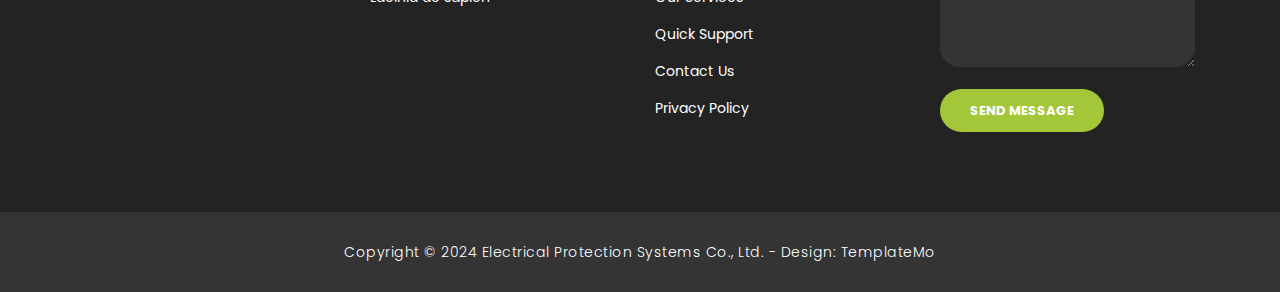
<file: why-aps-protection.html>
<!DOCTYPE html>
<html lang="en">

  <head>

    <meta charset="utf-8">
    <meta name="viewport" content="width=device-width, initial-scale=1, shrink-to-fit=no">
    <meta name="description" content="">
    <meta name="author" content="TemplateMo">
    <link href="https://fonts.googleapis.com/css?family=Poppins:100,200,300,400,500,600,700,800,900&display=swap" rel="stylesheet">

    <title>Why APS Protection</title>

    <!-- Bootstrap core CSS -->
    <link href="vendor/bootstrap/css/bootstrap.min.css" rel="stylesheet">

    <!-- Additional CSS Files -->
    <link rel="stylesheet" href="assets/css/fontawesome.css">
    <link rel="stylesheet" href="assets/css/templatemo-finance-business.css">
    <link rel="stylesheet" href="assets/css/owl.css">
<!--

Finance Business TemplateMo

https://templatemo.com/tm-545-finance-business

-->
  </head>

  <body>

    <!-- ***** Preloader Start ***** -->
    <div id="preloader">
        <div class="jumper">
            <div></div>
            <div></div>
            <div></div>
        </div>
    </div>  
    <!-- ***** Preloader End ***** -->

    <!-- Header -->
    <div class="sub-header">
      <div class="container">
        <div class="row">
          <div class="col-md-8 col-xs-12">
            <ul class="left-info">
              <li><a href="#"><i class="fa fa-clock-o"></i>Mon-Fri 09:00-17:00</a></li>
              <li><a href="#"><i class="fa fa-phone"></i>090-080-0760</a></li>
            </ul>
          </div>
          <div class="col-md-4">
            <ul class="right-icons">
              <li><a href="#"><i class="fa fa-facebook"></i></a></li>
              <li><a href="#"><i class="fa fa-twitter"></i></a></li>
              <li><a href="#"><i class="fa fa-linkedin"></i></a></li>
              <li><a href="#"><i class="fa fa-behance"></i></a></li>
            </ul>
          </div>
        </div>
      </div>
    </div>
    
    <header class="">
      <nav class="navbar navbar-expand-lg">
        <div class="container">
          <a class="navbar-brand" href="index.html"><h2>Finance Business</h2></a>
          <button class="navbar-toggler" type="button" data-toggle="collapse" data-target="#navbarResponsive" aria-controls="navbarResponsive" aria-expanded="false" aria-label="Toggle navigation">
            <span class="navbar-toggler-icon"></span>
          </button>
          <div class="collapse navbar-collapse" id="navbarResponsive">
            <ul class="navbar-nav ml-auto">
              <li class="nav-item">
                <a class="nav-link" href="index.html">Home
                  <span class="sr-only">(current)</span>
                </a>
              </li>
              <li class="nav-item">
                <a class="nav-link" href="about.html">About Us</a>
              </li>
              <li class="nav-item active">
                <a class="nav-link" href="why-aps-protection.html">Why APS Protection</a>
              </li>
              <li class="nav-item">
                <a class="nav-link" href="how-we-work.html">How We Work</a>
              </li>
              <li class="nav-item">
                <a class="nav-link" href="vision-mission.html">Vision and Mission</a>
              </li>
              <li class="nav-item">
                <a class="nav-link" href="services.html">Our Services</a>
              </li>
              <li class="nav-item">
                <a class="nav-link" href="contact.html">Contact Us</a>
              </li>
            </ul>
          </div>
        </div>
      </nav>
    </header>

    <!-- Page Content -->
    <div class="page-heading header-text">
      <div class="container">
        <div class="row">
          <div class="col-md-12">
            <h1>Why APS Protection</h1>
            <span>Discover what sets us apart in electrical protection engineering</span>
          </div>
        </div>
      </div>
    </div>

    <div class="more-info about-info">
      <div class="container">
        <div class="row">
          <div class="col-md-12">
            <div class="more-info-content">
              <div class="row">
                <div class="col-md-12">
                  <div class="right-content">
                    <span>Why Choose Us</span>
                    <h2>Why APS Protection?</h2>
                    <ul style="list-style: none; padding-left: 0; font-size: 1.1rem;">
                      <li style="margin-bottom: 1.5rem; display: flex; align-items: flex-start;"><span style="color: #28a745; font-size: 1.3em; margin-right: 0.7em;">✅</span><div><strong>Certified Expertise</strong> &mdash; Our team consists of certified professional engineers and experienced project managers with a proven track record across power generation, renewable energy, and heavy industries.</div></li>
                      <li style="margin-bottom: 1.5rem; display: flex; align-items: flex-start;"><span style="color: #28a745; font-size: 1.3em; margin-right: 0.7em;">✅</span><div><strong>Specialised in Protection Systems</strong> &mdash; We focus exclusively on protection system design, relay configuration, and testing—delivering precise, reliable, and standards-compliant solutions.</div></li>
                      <li style="margin-bottom: 1.5rem; display: flex; align-items: flex-start;"><span style="color: #28a745; font-size: 1.3em; margin-right: 0.7em;">✅</span><div><strong>Comprehensive Service Offering</strong> &mdash; From power system modelling to commissioning, we provide end-to-end support, ensuring seamless integration and optimal system performance.</div></li>
                      <li style="margin-bottom: 1.5rem; display: flex; align-items: flex-start;"><span style="color: #28a745; font-size: 1.3em; margin-right: 0.7em;">✅</span><div><strong>Standards &amp; Regulatory Alignment</strong> &mdash; We ensure full compliance with Australian standards, NER, GPS, and AEMO requirements—minimising project risk and avoiding costly delays.</div></li>
                      <li style="margin-bottom: 1.5rem; display: flex; align-items: flex-start;"><span style="color: #28a745; font-size: 1.3em; margin-right: 0.7em;">✅</span><div><strong>Multi-Vendor Capability</strong> &mdash; Our engineers are experienced with all major protection relay brands, offering flexibility and vendor-neutral solutions for new and retrofit projects.</div></li>
                      <li style="margin-bottom: 1.5rem; display: flex; align-items: flex-start;"><span style="color: #28a745; font-size: 1.3em; margin-right: 0.7em;">✅</span><div><strong>Customer-Focused Approach</strong> &mdash; We pride ourselves on delivering exceptional service, transparent communication, and tailored solutions to meet each client’s unique needs.</div></li>
                      <li style="margin-bottom: 1.5rem; display: flex; align-items: flex-start;"><span style="color: #28a745; font-size: 1.3em; margin-right: 0.7em;">✅</span><div><strong>Commitment to Quality and Safety</strong> &mdash; Our solutions are designed with a strong focus on operational safety, long-term reliability, and engineering excellence.</div></li>
                    </ul>
                  </div>
                </div>
              </div>
            </div>
          </div>
        </div>
      </div>
    </div>

    <!-- Footer Starts Here -->
    <footer>
      <div class="container">
        <div class="row">
          <div class="col-md-3 footer-item">
            <h4>Finance Business</h4>
            <p>Vivamus tellus mi. Nulla ne cursus elit,vulputate. Sed ne cursus augue hasellus lacinia sapien vitae.</p>
            <ul class="social-icons">
              <li><a rel="nofollow" href="https://fb.com/templatemo" target="_blank"><i class="fa fa-facebook"></i></a></li>
              <li><a href="#"><i class="fa fa-twitter"></i></a></li>
              <li><a href="#"><i class="fa fa-linkedin"></i></a></li>
              <li><a href="#"><i class="fa fa-behance"></i></a></li>
            </ul>
          </div>
          <div class="col-md-3 footer-item">
            <h4>Useful Links</h4>
            <ul class="menu-list">
              <li><a href="#">Vivamus ut tellus mi</a></li>
              <li><a href="#">Nulla nec cursus elit</a></li>
              <li><a href="#">Vulputate sed nec</a></li>
              <li><a href="#">Cursus augue hasellus</a></li>
              <li><a href="#">Lacinia ac sapien</a></li>
            </ul>
          </div>
          <div class="col-md-3 footer-item">
            <h4>Additional Pages</h4>
            <ul class="menu-list">
              <li><a href="about.html">About Us</a></li>
              <li><a href="why-aps-protection.html">Why APS Protection</a></li>
              <li><a href="how-we-work.html">How We Work</a></li>
              <li><a href="vision-mission.html">Vision and Mission</a></li>
              <li><a href="services.html">Our Services</a></li>
              <li><a href="#">Quick Support</a></li>
              <li><a href="#">Contact Us</a></li>
              <li><a href="#">Privacy Policy</a></li>
            </ul>
          </div>
          <div class="col-md-3 footer-item last-item">
            <h4>Contact Us</h4>
            <div class="contact-form">
              <form id="contact footer-contact" action="" method="post">
                <div class="row">
                  <div class="col-lg-12 col-md-12 col-sm-12">
                    <fieldset>
                      <input name="name" type="text" class="form-control" id="name" placeholder="Full Name" required="">
                    </fieldset>
                  </div>
                  <div class="col-lg-12 col-md-12 col-sm-12">
                    <fieldset>
                      <input name="email" type="text" class="form-control" id="email" pattern="[^ @]*@[^ @]*" placeholder="E-Mail Address" required="">
                    </fieldset>
                  </div>
                  <div class="col-lg-12">
                    <fieldset>
                      <textarea name="message" rows="6" class="form-control" id="message" placeholder="Your Message" required=""></textarea>
                    </fieldset>
                  </div>
                  <div class="col-lg-12">
                    <fieldset>
                      <button type="submit" id="form-submit" class="filled-button">Send Message</button>
                    </fieldset>
                  </div>
                </div>
              </form>
            </div>
          </div>
        </div>
      </div>
    </footer>
    
    <div class="sub-footer">
      <div class="container">
        <div class="row">
          <div class="col-md-12">
            <p>Copyright &copy; 2024 Electrical Protection Systems Co., Ltd.
            
            - Design: <a rel="nofollow noopener" href="https://templatemo.com" target="_blank">TemplateMo</a></p>
          </div>
        </div>
      </div>
    </div>

    <!-- Bootstrap core JavaScript -->
    <script src="vendor/jquery/jquery.min.js"></script>
    <script src="vendor/bootstrap/js/bootstrap.bundle.min.js"></script>

    <!-- Additional Scripts -->
    <script src="assets/js/custom.js"></script>
    <script src="assets/js/owl.js"></script>
    <script src="assets/js/slick.js"></script>
    <script src="assets/js/accordions.js"></script>

    <script language = "text/Javascript"> 
      cleared[0] = cleared[1] = cleared[2] = 0; //set a cleared flag for each field
      function clearField(t){                   //declaring the array outside of the
      if(! cleared[t.id]){                      // function makes it static and global
          cleared[t.id] = 1;  // you could use true and false, but that's more typing
          t.value='';         // with more chance of typos
          t.style.color='#fff';
          }
      }
    </script>

  </body>
</html>
</file>
<file: assets/css/templatemo-finance-business.css>
/* 

TemplateMo - Finance Business

https://templatemo.com/tm-545-finance-business

*/

body {
  font-family: 'Poppins', sans-serif;
  overflow-x: hidden;
  text-rendering: optimizeLegibility;
  -webkit-font-smoothing: antialiased;
  -moz-osx-font-smoothing: grayscale;
}
p {
	margin-bottom: 0px;
	font-size: 14px;
	color: #666666;
	line-height: 30px;
}
a {
	text-decoration: none!important;
}
ul {
	padding: 0;
	margin: 0;
	list-style: none;
}

h1,h2,h3,h4,h5,h6 {
	margin: 0px;
}

a.filled-button {
	background-color: #a4c639;
	color: #fff;
	font-size: 13px;
	text-transform: uppercase;
	font-weight: 700;
	padding: 12px 30px;
	border-radius: 30px;
	display: inline-block;
	transition: all 0.3s;
}

a.filled-button:hover {
	background-color: #fff;
	color: #a4c639;
}

a.border-button {
	background-color: transparent;
	color: #fff;
	border: 2px solid #fff;
	font-size: 13px;
	text-transform: uppercase;
	font-weight: 700;
	padding: 10px 28px;
	border-radius: 30px;
	display: inline-block;
	transition: all 0.3s;
}

a.border-button:hover {
	background-color: #fff;
	color: #a4c639;
}

.section-heading {
	text-align: center;
	margin-bottom: 80px;
}

.section-heading h2 {
	font-size: 36px;
	font-weight: 600;
	color: #1e1e1e;
}

.section-heading em {
	font-style: normal;
	color: #a4c639;
}

.section-heading span {
	display: block;
	margin-top: 15px;
	text-transform: uppercase;
	font-size: 15px;
	color: #666;
	letter-spacing: 1px;
}

#preloader {
  overflow: hidden;
  background: #a4c639;
  left: 0;
  right: 0;
  top: 0;
  bottom: 0;
  position: fixed;
  z-index: 9999999;
  color: #fff;
}

#preloader .jumper {
  left: 0;
  top: 0;
  right: 0;
  bottom: 0;
  display: block;
  position: absolute;
  margin: auto;
  width: 50px;
  height: 50px;
}

#preloader .jumper > div {
  background-color: #fff;
  width: 10px;
  height: 10px;
  border-radius: 100%;
  -webkit-animation-fill-mode: both;
  animation-fill-mode: both;
  position: absolute;
  opacity: 0;
  width: 50px;
  height: 50px;
  -webkit-animation: jumper 1s 0s linear infinite;
  animation: jumper 1s 0s linear infinite;
}

#preloader .jumper > div:nth-child(2) {
  -webkit-animation-delay: 0.33333s;
  animation-delay: 0.33333s;
}

#preloader .jumper > div:nth-child(3) {
  -webkit-animation-delay: 0.66666s;
  animation-delay: 0.66666s;
}

@-webkit-keyframes jumper {
  0% {
    opacity: 0;
    -webkit-transform: scale(0);
    transform: scale(0);
  }
  5% {
    opacity: 1;
  }
  100% {
    -webkit-transform: scale(1);
    transform: scale(1);
    opacity: 0;
  }
}

@keyframes jumper {
  0% {
    opacity: 0;
    -webkit-transform: scale(0);
    transform: scale(0);
  }
  5% {
    opacity: 1;
  }
  100% {
    opacity: 0;
  }
}

/* Sub Header Style */

.sub-header {
	background-color: #a4c639;
	height: 46px;
	line-height: 46px;
}

.sub-header ul li {
	display: inline-block;
}

.sub-header ul.left-info li {
	border-left: 1px solid rgba(250,250,250,0.3);
	padding: 0px 20px;
}

.sub-header ul.left-info li:last-child {
	border-right: 1px solid rgba(250,250,250,0.3);
}

.sub-header ul.left-info li i {
	margin-right: 10px;
	font-size: 18px;
}

.sub-header ul.left-info li a {
	color: #fff;
	font-size: 14px;
	font-weight: 600;
}

.sub-header ul.right-icons {
	float: right;
}

.sub-header ul.right-icons li {
	margin-right: -4px;
	width: 46px;
	display: inline-block;
	text-align: center;
	border-right: 1px solid rgba(250,250,250,0.3);
}

.sub-header ul.right-icons li:first-child {
	border-left: 1px solid rgba(250,250,250,0.3);
}

.sub-header ul.right-icons li a {
	color: #fff;
	transition: all 0.3s;
}

.sub-header ul.right-icons li a:hover {
	opacity: 0.75;
}



/* Header Style */
header {
	position: absolute;
	z-index: 99999;
	width: 100%;
	background-color: transparent!important;
	height: 80px;
	-webkit-transition: all 0.3s ease-in-out 0s;
    -moz-transition: all 0.3s ease-in-out 0s;
    -o-transition: all 0.3s ease-in-out 0s;
    transition: all 0.3s ease-in-out 0s;
}
header .navbar {
	padding: 20px 0px;
}
.background-header .navbar {
	padding: 10px 0px;
}
.background-header {
	top: 0;
	position: fixed;
	background-color: #fff!important;
	box-shadow: 0px 1px 10px rgba(0,0,0,0.1);
}
.background-header .navbar-brand h2 {
	color: #a4c639!important;
}
.background-header .navbar-nav a.nav-link {
	color: #1e1e1e!important;
}
.background-header .navbar-nav .nav-link:hover,
.background-header .navbar-nav .active>.nav-link,
.background-header .navbar-nav .nav-link.current,
.background-header .navbar-nav .nav-link.show,
.background-header .navbar-nav .show>.nav-link {
	color: #a4c639!important;
}
.navbar .navbar-brand {
	float: 	left;
	margin-top: 12px;
	outline: none;
}
.navbar .navbar-brand h2 {
	color: #fff;
	text-transform: uppercase;
	font-size: 24px;
	font-weight: 700;
	-webkit-transition: all .3s ease 0s;
    -moz-transition: all .3s ease 0s;
    -o-transition: all .3s ease 0s;
    transition: all .3s ease 0s;
}
.navbar .navbar-brand h2 em {
	font-style: normal;
	font-size: 16px;
}
#navbarResponsive {
	z-index: 999;
}
.navbar-collapse {
	text-align: center;
}
.navbar .navbar-nav .nav-item {
	margin: 0px 15px;
}
.navbar .navbar-nav a.nav-link {
	text-transform: capitalize;
	font-size: 15px;
	font-weight: 300;
	letter-spacing: 0.5px;
	color: #fff;
	transition: all 0.5s;
	margin-top: 5px;
}
.navbar .navbar-nav .nav-link:hover,
.navbar .navbar-nav .active>.nav-link,
.navbar .navbar-nav .nav-link.current,
.navbar .navbar-nav .nav-link.show,
.navbar .navbar-nav .show>.nav-link {
	color: #a4c639;
	border-bottom: 3px solid #a4c639;
}
.navbar .navbar-toggler-icon {
	background-image: none;
}
.navbar .navbar-toggler {
	border-color: #fff;
	background-color: #fff;	
	height: 36px;
	outline: none;
	border-radius: 0px;
	position: absolute;
	right: 30px;
	top: 20px;
}
.navbar .navbar-toggler-icon:after {
	content: '\f0c9';
	color: #a4c639;
	font-size: 18px;
	line-height: 26px;
	font-family: 'FontAwesome';
}



/* Banner Style */

.img-fill{
  width: 100%;
  display: block;
  overflow: hidden;
  position: relative;
  text-align: center
}

.img-fill img {
  min-height: 100%;
  min-width: 100%;
  position: relative;
  display: inline-block;
  max-width: none;
}

*,
*:before,
*:after {
  -webkit-box-sizing: border-box;
  box-sizing: border-box;
  -webkit-font-smoothing: antialiased;
  -moz-osx-font-smoothing: grayscale;
}

.Grid1k {
  padding: 0 15px;
  max-width: 1200px;
  margin: auto;
}

.blocks-box,
.slick-slider {
  margin: 0;
  padding: 0!important;
}

.slick-slide {
  float: left;
  padding: 0;
}

.Modern-Slider .item .img-fill {
	background-size: cover;
	background-position: center center;
	background-repeat: no-repeat;
	height:95vh;
}

.Modern-Slider .item-1 .img-fill {
	background-image: url(../images/slide_01.jpg);
}

.Modern-Slider .item-2 .img-fill {
	background-image: url(../images/slide_02.jpg);
}

.Modern-Slider .item-3 .img-fill {
	background-image: url(../images/slide_03.jpg);
}

.Modern-Slider .NextArrow{
  position:absolute;
  top:50%;
  right:30px;
  border:0 none;
  background-color: transparent;
  text-align:center;
  font-size: 36px;
  font-family: 'FontAwesome';
  color:#FFF;
  z-index:5;
  outline: none;
  cursor: pointer;
}

.Modern-Slider .NextArrow:before{
  content:'\f105';
}

.Modern-Slider .PrevArrow {
  position:absolute;
  top:50%;
  left:30px;
  border:0 none;
  background-color: transparent;
  text-align:center;
  font-size: 36px;
  font-family: 'FontAwesome';
  color:#FFF;
  z-index:5;
  outline: none;
  cursor: pointer;
}

.Modern-Slider .PrevArrow:before{
  content:'\f104';
}

ul.slick-dots {
  display: none!important;
}

.Modern-Slider .text-content {
	text-align: left;
  	width: 75%;
  	position: absolute;
  	top: 50%;
  	left: 50%;
  	transform: translate(-50%, -50%);
}

.Modern-Slider .item h6 {
  margin-bottom: 15px;
  font-size: 22px;
  text-transform: uppercase;
  font-weight: 700;
  letter-spacing: 1px;
  color:#a4c639;
  animation:fadeOutRight 1s both;
}

.Modern-Slider .item h4 {
  margin-bottom: 30px;
  text-transform: uppercase;
  font-size: 44px;
  font-weight: 700;
  letter-spacing: 2.5px;
  color:#FFF;
  overflow:hidden;
  animation:fadeOutLeft 1s both;
}

.Modern-Slider .item p {
	max-width: 570px;
	color: #fff;
	font-size: 15px;
	font-weight: 400;
	line-height: 30px;
	margin-bottom: 40px;
}

.Modern-Slider .item a {
  margin: 0 5px;
}

.Modern-Slider .item.slick-active h6{
  animation:fadeInDown 1s both 1s;
}

.Modern-Slider .item.slick-active h4{
  animation:fadeInLeft 1s both 1.5s;
}

.Modern-Slider .item.slick-active{
  animation:Slick-FastSwipeIn 1s both;
}

.Modern-Slider .buttons {
  position: relative;
}

.Modern-Slider {background:#000;}


/* ==== Slick Slider Css Ruls === */
.slick-slider{position:relative;display:block;-webkit-user-select:none;-moz-user-select:none;-ms-user-select:none;user-select:none;-webkit-touch-callout:none;-khtml-user-select:none;-ms-touch-action:pan-y;touch-action:pan-y;-webkit-tap-highlight-color:transparent}
.slick-list{position:relative;display:block;overflow:hidden;margin:0;padding:0}
.slick-list:focus{outline:none}.slick-list.dragging{cursor:hand}
.slick-slider .slick-track,.slick-slider .slick-list{-webkit-transform:translate3d(0,0,0);-ms-transform:translate3d(0,0,0);transform:translate3d(0,0,0)}
.slick-track{position:relative;top:0;left:0;display:block}
.slick-track:before,.slick-track:after{display:table;content:''}.slick-track:after{clear:both}
.slick-loading .slick-track{visibility:hidden}
.slick-slide{display:none;float:left /* If RTL Make This Right */ ;height:100%;min-height:1px}
.slick-slide.dragging img{pointer-events:none}
.slick-initialized .slick-slide{display:block}
.slick-loading .slick-slide{visibility:hidden}
.slick-vertical .slick-slide{display:block;height:auto;border:1px solid transparent}




/* Request Form */

.request-form {
	background-color: #a4c639;
	padding: 40px 0px;
	color: #fff;
}

.request-form h4 {
	font-size: 22px;
	font-weight: 600;
}

.request-form span {
	font-size: 15px;
	font-weight: 400;
	display: inline-block;
	margin-top: 10px;
}

.request-form a.border-button {
	margin-top: 12px;
	float: right;
}




/* Services */

.services {
	margin-top: 140px;
}

.service-item img {
	width: 100%;
	overflow: hidden;
}

.service-item .down-content {
	background-color: #f7f7f7;
	padding: 30px;
}

.service-item .down-content h4 {
	font-size: 20px;
	font-weight: 700;
	letter-spacing: 0.25px;
	margin-bottom: 15px;
}

.service-item .down-content p {
	margin-bottom: 20px;
}



/* Fun Facts */

.fun-facts {
	margin-top: 140px;
	background-image: url(../images/fun-facts-bg.jpg);
	background-position: center center;
	background-repeat: no-repeat;
	background-size: cover;
	background-attachment: fixed;
	padding: 140px 0px;
	color: #fff;
}

.fun-facts span {
	text-transform: uppercase;
	font-size: 15px;
	color: #fff;
	letter-spacing: 1px;
	margin-bottom: 10px;
	display: block;
}

.fun-facts h2 {
	font-size: 36px;
	font-weight: 600;
	margin-bottom: 35px;
}

.fun-facts em {
	font-style: normal;
	color: #a4c639;
}

.fun-facts p {
	color: #fff;
	margin-bottom: 40px;
}

.fun-facts .left-content {
	margin-right: 45px;
}

.count-area-content {
	text-align: center;
	background-color: rgba(250,250,250,0.1);
	padding: 25px 30px 35px 30px;
	margin: 15px 0px;
}

.count-digit {
    margin: 5px 0px;
    color: #a4c639;
    font-weight: 700;
    font-size: 36px;
}
.count-title {
    font-size: 20px;
    font-weight: 600;
    color: #fff;
    letter-spacing: 0.5px;
}



/* More Info */

.more-info {
	margin-top: 140px;
}

.more-info .left-image img {
	width: 100%;
	overflow: hidden;
}

.more-info .more-info-content {
	background-color: #f7f7f7;
}

.about-info .more-info-content {
	background-color: transparent;
}

.about-info .right-content {
	padding: 0px!important;
	margin-right: 30px;
}

.more-info .right-content {
	padding: 45px 45px 45px 30px;
}

.more-info .right-content span {
	text-transform: uppercase;
	font-size: 15px;
	color: #666;
	letter-spacing: 1px;
	margin-bottom: 10px;
	display: block;
}

.more-info .right-content h2 {
	font-size: 36px;
	font-weight: 600;
	margin-bottom: 35px;
}

.more-info .right-content em {
	font-style: normal;
	color: #a4c639;
}

.more-info .right-content p {
	margin-bottom: 30px;
}


/* Testimonials Style */

.about-testimonials {
	margin-top: 0px!important;
}

.testimonials {
	margin-top: 140px;
	background-color: #f7f7f7;
	padding: 140px 0px;
}
.testimonial-item .inner-content {
	text-align: center;
	background-color: #fff;	
	padding: 30px;
	border-radius: 5px;
}
.testimonial-item p {
	font-size: 14px;
	font-weight: 400;
}
.testimonial-item h4 {
	font-size: 19px;
	font-weight: 700;
	color: #1e1e1e;
	letter-spacing: 0.5px;
	margin-bottom: 0px;
}
.testimonial-item span {
	display: inline-block;
	margin-top: 8px;
	font-weight: 600;
	font-size: 14px;
	color: #a4c639;
}
.testimonial-item img {
	max-width: 60px;
	border-radius: 50%;
	margin: 25px auto 0px auto;
}




/* Call Back Style */

.callback-services {
	border-top: 1px solid #eee;
	padding-top: 140px;
}

.contact-us {
	background-color: #f7f7f7;
	padding: 140px 0px;
}

.contact-us .contact-form {
	background-color: transparent!important;
	padding: 0!important;
}

.callback-form {
	margin-top: 140px;
}

.callback-form .contact-form {
	background-color: #a4c639;
	padding: 60px;
	border-radius: 5px;
	text-align: center;
}

.callback-form .contact-form input {
	border-radius: 20px;
	height: 40px;
	line-height: 40px;
	display: inline-block;
	padding: 0px 15px;
	color: #6a6a6a;
	font-size: 13px;
	text-transform: none;
	box-shadow: none;
	border: none;
	margin-bottom: 35px;
}

.callback-form .contact-form input:focus {
	outline: none;
	box-shadow: none;
	border: none;
}

.callback-form .contact-form textarea {
	border-radius: 20px;
	height: 120px;
	max-height: 200px;
	min-height: 120px;
	display: inline-block;
	padding: 15px;
	color: #6a6a6a;
	font-size: 13px;
	text-transform: none;
	box-shadow: none;
	border: none;
	margin-bottom: 35px;
}

.callback-form .contact-form textarea:focus {
	outline: none;
	box-shadow: none;
	border: none;
}

.callback-form .contact-form ::-webkit-input-placeholder { /* Edge */
  color: #aaa;
}
.callback-form .contact-form :-ms-input-placeholder { /* Internet Explorer 10-11 */
  color: #aaa;
}
.callback-form .contact-form ::placeholder {
  color: #aaa;
}

.callback-form .contact-form button.border-button {
	background-color: transparent;
	color: #fff;
	border: 2px solid #fff;
	font-size: 13px;
	text-transform: uppercase;
	font-weight: 700;
	padding: 10px 28px;
	border-radius: 30px;
	display: inline-block;
	transition: all 0.3s;
	outline: none;
	box-shadow: none;
	text-shadow: none;
	cursor: pointer;
}

.callback-form .contact-form button.border-button:hover {
	background-color: #fff;
	color: #a4c639;
}

.contact-us .contact-form button.filled-button {
	background-color: #a4c639;
	color: #fff;
	border: none;
	font-size: 13px;
	text-transform: uppercase;
	font-weight: 700;
	padding: 12px 30px;
	border-radius: 30px;
	display: inline-block;
	transition: all 0.3s;
	outline: none;
	box-shadow: none;
	text-shadow: none;
	cursor: pointer;
}

.contact-us .contact-form button.filled-button:hover {
	background-color: #fff;
	color: #a4c639;
}



/* Partners Style */

.contact-partners {
	margin-top: -8px!important;
}

.partners {
	margin-top: 140px;
	background-color: #f7f7f7;
	padding: 60px 0px;
}

.partners .owl-item {
	text-align: center;
	cursor: pointer;
}

.partners .partner-item img {
	max-width: 156px;
	margin: auto;
}



/* Footer Style */

footer {
	background-color: #232323;
	padding: 80px 0px;
	color: #fff;
}

footer h4 {
	color: #fff;
	font-size: 20px;
	font-weight: 600;
	letter-spacing: 0.25px;
	margin-bottom: 35px;
}
footer p {
	color: #fff;
}

footer ul.social-icons {
	margin-top: 25px;
}

footer ul.social-icons li {
	display: inline-block;
	margin-right: 5px;
}

footer ul.social-icons li:last-child {
	margin-right: 0px;
}

footer ul.social-icons li a {
	width: 34px;
	height: 34px;
	display: inline-block;
	line-height: 34px;
	text-align: center;
	background-color: #fff;
	color: #232323;
	border-radius: 50%;
	transition: all 0.3s;
}

footer ul.social-icons li a:hover {
	background-color: #a4c639;
}

footer ul.menu-list li {
	margin-bottom: 13px;
}

footer ul.menu-list li:last-child {
	margin-bottom: 0px;
}

footer ul.menu-list li a {
	font-size: 14px;
	color: #fff;
	transition: all 0.3s;
}

footer ul.menu-list li a:hover {
	color: #a4c639;
}

footer .contact-form input {
	border-radius: 20px;
	height: 40px;
	line-height: 40px;
	display: inline-block;
	padding: 0px 15px;
	color: #aaa!important;
	background-color: #343434;
	font-size: 13px;
	text-transform: none;
	box-shadow: none;
	border: none;
	margin-bottom: 15px;
}

footer .contact-form input:focus {
	outline: none;
	box-shadow: none;
	border: none;
	background-color: #343434;
}

footer .contact-form textarea {
	border-radius: 20px;
	height: 120px;
	max-height: 200px;
	min-height: 120px;
	display: inline-block;
	padding: 15px;
	color: #aaa!important;
	background-color: #343434;
	font-size: 13px;
	text-transform: none;
	box-shadow: none;
	border: none;
	margin-bottom: 15px;
}

footer .contact-form textarea:focus {
	outline: none;
	box-shadow: none;
	border: none;
	background-color: #343434;
}

footer .contact-form ::-webkit-input-placeholder { /* Edge */
  color: #aaa;
}
footer .contact-form :-ms-input-placeholder { /* Internet Explorer 10-11 */
  color: #aaa;
}
footer .contact-form ::placeholder {
  color: #aaa;
}

footer .contact-form button.filled-button {
	background-color: transparent;
	color: #fff;
	background-color: #a4c639;
	border: none;
	font-size: 13px;
	text-transform: uppercase;
	font-weight: 700;
	padding: 12px 30px;
	border-radius: 30px;
	display: inline-block;
	transition: all 0.3s;
	outline: none;
	box-shadow: none;
	text-shadow: none;
	cursor: pointer;
}

footer .contact-form button.filled-button:hover {
	background-color: #fff;
	color: #a4c639;
}



/* Sub-footer Style */

.sub-footer {
	background-color: #343434;
	text-align: center;
	padding: 25px 0px;
}

.sub-footer p {
	color: #fff;
	font-weight: 300;
	letter-spacing: 0.5px;
}

.sub-footer a {
	color: #fff;
}


.page-heading {
	text-align: center;
	background-image: url(../images/page-heading-bg.jpg);
	background-position: center center;
	background-repeat: no-repeat;
	background-size: cover;
	padding: 230px 0px 150px 0px;
	color: #fff;
}

.page-heading h1 {
	text-transform: capitalize;
	font-size: 36px;
	font-weight: 700;
	letter-spacing: 2px;
	margin-bottom: 18px;
}

.page-heading span {
	font-size: 15px;
	text-transform: uppercase;
	letter-spacing: 1px;
	color: #fff;
	display: block;
}


/* team */

.team {
	background-color: #f7f7f7;
	margin-top: 140px;
	margin-bottom: -140px;
	padding: 120px 0px;
}

.team-item img {
	width: 100%;
	overflow: hidden;
}

.team-item .down-content {
	background-color: #fff;
	padding: 30px;
}

.team-item .down-content h4 {
	font-size: 20px;
	font-weight: 700;
	letter-spacing: 0.25px;
	margin-bottom: 10px;
}

.team-item .down-content span {
	color: #a4c639;
	font-weight: 600;
	font-size: 14px;
	display: block;
	margin-bottom: 15px;
}

.team-item .down-content p {
	margin-bottom: 20px;
}


/* Single Service */

.single-services {
	margin-top: 140px;
}

#tabs ul {
  margin: 0;
  padding: 0;
}
#tabs ul li {
  margin-bottom: 10px;
  display: inline-block;
  width: 100%;
}
#tabs ul li:last-child {
  margin-bottom: 0px;
}
#tabs ul li a {
	text-transform: capitalize;
	width: 100%;
	padding: 30px 30px;
	display: inline-block;
	background-color: #a4c639;
  	font-size: 20px;
  	color: #121212;
  	letter-spacing: 0.5px;
  	font-weight: 700;
  	transition: all 0.3s;
}
#tabs ul li a i {
	float: right;
	margin-top: 5px;
}
#tabs ul .ui-tabs-active span {
  background: #faf5b2;
  border: #faf5b2;
  line-height: 90px;
  border-bottom: none;
}
#tabs ul .ui-tabs-active a {
  color: #fff;
}
#tabs ul .ui-tabs-active span {
  color: #1e1e1e;
}
.tabs-content {
	margin-left: 30px;
  text-align: left;
  display: inline-block;
  transition: all 0.3s;
}
.tabs-content img {
	max-width: 100%;
	overflow: hidden;
}
.tabs-content h4 {
	font-size: 20px;
	font-weight: 700;
	letter-spacing: 0.25px;
	margin-bottom: 15px;
	margin-top: 30px;
}
.tabs-content p {
  font-size: 14px;
  color: #7a7a7a;
  margin-bottom: 0px;
}



/* Contact Information */

.contact-information {
	margin-top: 140px;
}

.contact-information .contact-item {
	padding: 60px 30px;
	background-color: #f7f7f7;
	text-align: center;
}

.contact-information .contact-item i {
	color: #a4c639;
	font-size: 48px;
	margin-bottom: 40px;
}

.contact-information .contact-item h4 {
	font-size: 20px;
	font-weight: 700;
	letter-spacing: 0.25px;
	margin-bottom: 15px;
}

.contact-information .contact-item p {
	margin-bottom: 20px;
}

.contact-information .contact-item a {
	font-weight: 600;
	color: #a4c639;
	font-size: 15px;
}




/* Responsive Style */
@media (max-width: 768px) {
	.sub-header {
		display: none;
	}
	.Modern-Slider .item h6 {
	  margin-bottom: 15px;
	  font-size: 18px;
	}
	.Modern-Slider .item h4 {
	  margin-bottom: 25px;
	  font-size: 28px;
	  line-height: 36px;
	  letter-spacing: 1px;
	}
	.Modern-Slider .item p {
		max-width: 570px;
		line-height: 25px;
		margin-bottom: 30px;
	}
	.Modern-Slider .NextArrow{
	  right:5px;
	}
	.Modern-Slider .PrevArrow {
	  left:5px;
	}
	.request-form {
		text-align: center;
	}
	.request-form a.border-button {
		float: none;
		margin-top: 30px;
	}
	.services .service-item {
		margin-bottom: 30px;
	}
	.fun-facts .left-content {
		margin-right: 0px;
		margin-bottom: 30px;
	}
	.more-info .right-content  {
		padding: 30px;
	}
	footer {
		padding: 80px 0px 20px 0px;
	}
	footer .footer-item {
		border-bottom: 1px solid #343434;
		margin-bottom: 30px;
		padding-bottom: 30px;
	}
	footer .last-item {
		border-bottom: none;
	}
	.about-info .right-content {
		margin-right: 0px;
		margin-bottom: 30px;
	}
	.team .team-item {
		margin-bottom: 30px;
	}
	.tabs-content {
		margin-left: 0px;
		margin-top: 30px;
	}
	.contact-item {
		margin-bottom: 30px;
	}
}

@media (max-width: 992px) {
	.navbar .navbar-brand {
		position: absolute;
		left: 30px;
		top: 10px;
	}
	.navbar .navbar-brand {
		width: auto;
	}
	.navbar:after {
		display: none;
	}
	#navbarResponsive {
	    z-index: 99999;
	    position: absolute;
	    top: 80px;
	    left: 0;
	    width: 100%;
	    text-align: center;
	    background-color: #fff;
	    box-shadow: 0px 10px 10px rgba(0,0,0,0.1);
	}
	.navbar .navbar-nav .nav-item {
		border-bottom: 1px solid #eee;
	}
	.navbar .navbar-nav .nav-item:last-child {
		border-bottom: none;
	}
	.navbar .navbar-nav a.nav-link {
		padding: 15px 0px;
		color: #1e1e1e!important;
	}
	.navbar .navbar-nav .nav-link:hover,
	.navbar .navbar-nav .active>.nav-link,
	.navbar .navbar-nav .nav-link.current,
	.navbar .navbar-nav .nav-link.show,
	.navbar .navbar-nav .show>.nav-link {
		color: #a4c639!important;
		border-bottom: none!important;
	}
}
</file>
